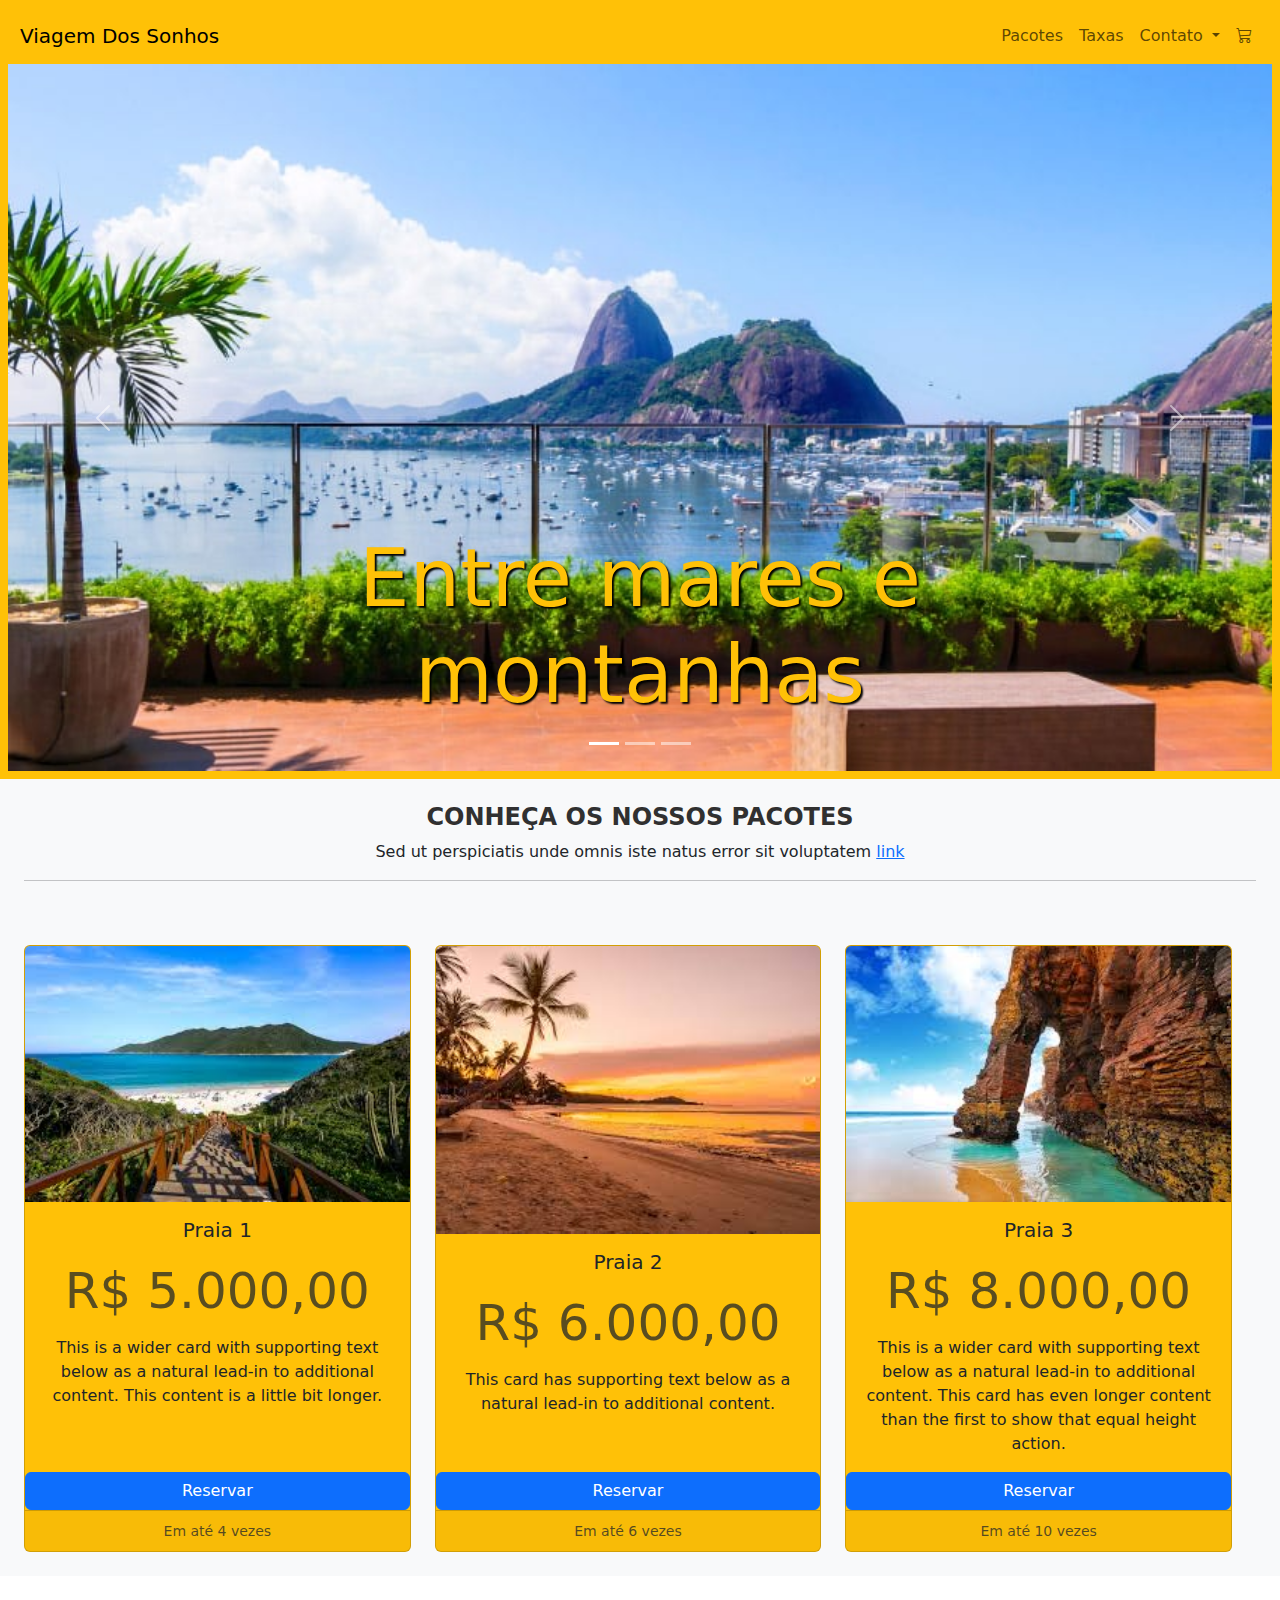
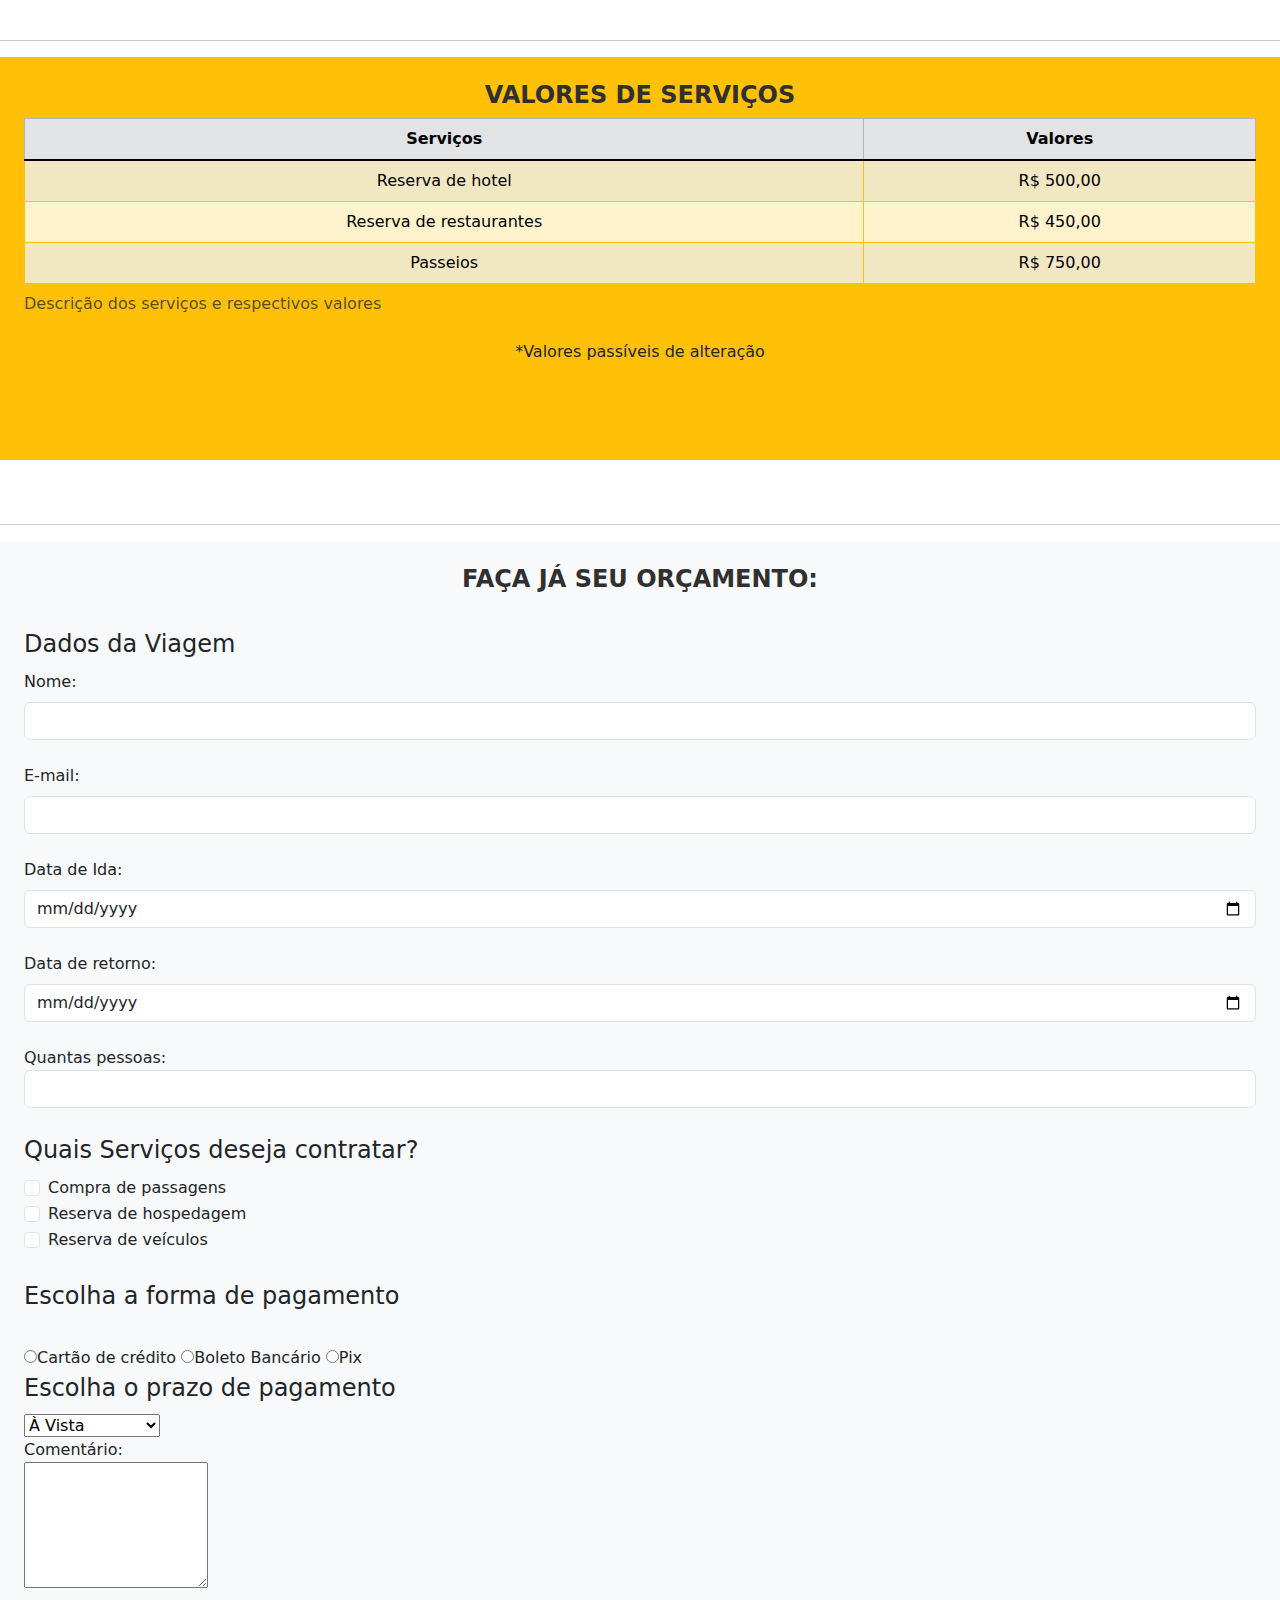
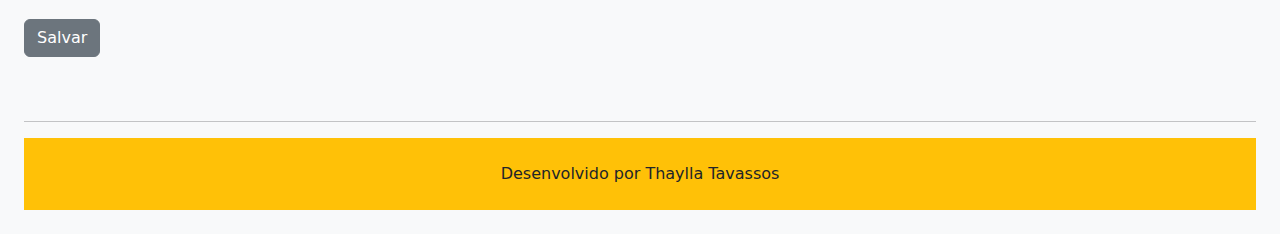
<file: index.html>
<!DOCTYPE html>
<html lang="pt-BR">
<head>
    <link href="https://cdn.jsdelivr.net/npm/bootstrap@5.3.3/dist/css/bootstrap.min.css" rel="stylesheet" integrity="sha384-QWTKZyjpPEjISv5WaRU9OFeRpok6YctnYmDr5pNlyT2bRjXh0JMhjY6hW+ALEwIH" crossorigin="anonymous">
    <link rel="stylesheet" href="style.css"> 
    <link rel="stylesheet" href="https://cdn.jsdelivr.net/npm/bootstrap-icons@1.11.3/font/bootstrap-icons.min.css">
    <meta charset="UTF-8">
    <meta name="viewport" content="width=device-width, initial-scale=1.0">
    <title>Viagem dos sonhos</title>
   
</head>
<body>
    <header class="container-fluid p-2 bg-warning text-center">
        <nav class="navbar navbar-expand-lg bg-warning">
            <div class="container-fluid">
              <a class="navbar-brand" href="#">Viagem Dos Sonhos</a>
              <button class="navbar-toggler" type="button" data-bs-toggle="collapse" data-bs-target="#navbarSupportedContent" aria-controls="navbarSupportedContent" aria-expanded="false" aria-label="Toggle navigation">
                <span class="navbar-toggler-icon"></span>
              </button>
              <div class="collapse navbar-collapse justify-content-end bg-warning" id="navbarSupportedContent">
                <ul class="navbar-nav">
                  <li class="nav-item">
                    <a class="nav-link" aria-current="page" href="#">Pacotes</a>
                  </li>
                  <li class="nav-item">
                    <a class="nav-link" href="#">Taxas</a>
                  </li>
                  <li class="nav-item dropdown">
                    <a class="nav-link dropdown-toggle" href="#" role="button" data-bs-toggle="dropdown" aria-expanded="false">
                      Contato
                    </a>
                    <ul class="dropdown-menu">
                      <li><a class="dropdown-item" href="#">Action</a></li>
                      <li><a class="dropdown-item" href="#">Another action</a></li>
                      <li><hr class="dropdown-divider"></li>
                      <li><a class="dropdown-item" href="#">Something else here</a></li>
                    </ul>
                </li>
                    <li class="nav-item">
                        <a class="nav-link" href="#"><i class="bi bi-cart3"></i></a>                        
                      </li>                           
                </ul>                
              </div>
            </div>
          </nav>
          <div id="carouselExampleCaptions" class="carousel slide">
            <div class="carousel-indicators">
              <button type="button" data-bs-target="#carouselExampleCaptions" data-bs-slide-to="0" class="active" aria-current="true" aria-label="Slide 1"></button>
              <button type="button" data-bs-target="#carouselExampleCaptions" data-bs-slide-to="1" aria-label="Slide 2"></button>
              <button type="button" data-bs-target="#carouselExampleCaptions" data-bs-slide-to="2" aria-label="Slide 3"></button>
            </div>
            <div class="carousel-inner">
              <div class="carousel-item active">
                <img src="img/Carrosseu/img 11.jpg" class="d-block w-100" alt="...">
                <div class="carousel-caption d-none d-md-block">
                  <h5>Entre mares e montanhas</h5>                  
                </div>
              </div>
              <div class="carousel-item">
                <img src="img/Carrosseu/img 10.jpg" class="d-block w-100" alt="...">
                <div class="carousel-caption d-none d-md-block">
                  <h5>De norte a sul</h5>                
                </div>
              </div>
              <div class="carousel-item">
                <img src="img/Carrosseu/img 9.jpg" class="d-block w-100" alt="...">
                <div class="carousel-caption d-none d-md-block">
                  <h5>Venha conhecer o brasil</h5>                
                </div>
              </div>
            </div>
            <button class="carousel-control-prev" type="button" data-bs-target="#carouselExampleCaptions" data-bs-slide="prev">
              <span class="carousel-control-prev-icon" aria-hidden="true"></span>
              <span class="visually-hidden">Previous</span>
            </button>
            <button class="carousel-control-next" type="button" data-bs-target="#carouselExampleCaptions" data-bs-slide="next">
              <span class="carousel-control-next-icon" aria-hidden="true"></span>
              <span class="visually-hidden">Next</span>
            </button>
          </div>
    </header>
    <section class="container-fluid bg-light text-center p-4">
        <h2>Conheça os nossos pacotes</h2>
        <p>Sed ut perspiciatis unde omnis iste natus error sit voluptatem 
           
                     
              <a href="www.site.com.br">link</a>

              <hr>
        <div class="row">
            <div class="row row-cols-1 row-cols-md-3 g-4">
                <div class="col">
                  <div class="card h-100 bg-warning" >
                    <img src="img/praia 1.jpeg" class="card-img-top" alt="...">
                    <div class="card-body">
                      <h5 class="card-title">Praia 1</h5>
                      <h1 class="card-subtitle text-muted">R$ 5.000,00</h1>
                      <p class="card-text">This is a wider card with supporting text below as a natural lead-in to additional content. This content is a little bit longer.</p>
                    </div>
                    <a href="#" class="btn btn-primary" data-bs-toggle="modal" data-bs-target="#exampleModal">Reservar</a>
                    <div class="card-footer">
                      <small class="text-body-secondary">Em até 4 vezes</small>
                    </div>
                  </div>
                </div>
                <div class="col">
                  <div class="card h-100 bg-warning">
                    <img src="img/praia 2.jpeg" class="card-img-top" alt="...">
                    <div class="card-body">
                      <h5 class="card-title">Praia 2</h5>
                      <h1 class="card-subtitle text-muted">R$ 6.000,00</h1>
                      <p class="card-text">This card has supporting text below as a natural lead-in to additional content.</p>
                    </div>
                    <a href="#" class="btn btn-primary" data-bs-toggle="modal" data-bs-target="#exampleModal">Reservar</a>
                    <div class="card-footer">
                      <small class="text-body-secondary">Em até 6 vezes</small>
                    </div>
                  </div>
                </div>
                <div class="col">
                  <div class="card h-100 bg-warning">
                    <img src="img/praia 3.jpeg" class="card-img-top" alt="...">
                    <div class="card-body">
                      <h5 class="card-title">Praia 3</h5>
                      <h1 class="card-subtitle text-muted">R$ 8.000,00</h1>
                      <p class="card-text">This is a wider card with supporting text below as a natural lead-in to additional content. This card has even longer content than the first to show that equal height action.</p>
                    </div>
                    <a href="#" class="btn btn-primary" data-bs-toggle="modal" data-bs-target="#exampleModal">Reservar</a>
                    <div class="card-footer">
                      <small class="text-body-secondary">Em até 10 vezes</small>
                    </div>
                  </div>
                </div>
              </div>
        </figure>
         
       
    </section>
  
    <br><br>
    <hr>

    <section class="container-fluid bg-warning text-center p-4">
        <h2>Valores de serviços</h2>
        
        <table class="table table-warning table-striped table-hover table-bordered border-warning">
        <caption>Descrição dos serviços e respectivos valores</caption>
        <thead class="table-secondary">
            <tr>
                <th>
                    Serviços
                </th>
                <th>
                    Valores
                </th>
            </tr>
        </thead>
        <tbody class="table-group-divider">
            <tr>
                <td>
                    Reserva de hotel
                </td>
                <td>R$ 500,00</td>
            </tr>
            <tr>
                <td>Reserva de restaurantes</td>
                <td>R$ 450,00</td>
            </tr>
            <tr>
                <td>Passeios</td>
                <td>R$ 750,00</td>
              </tr>
        </tbody>
        
        </table>
        <tfoot>*Valores passíveis de alteração</tfoot>
        <br><br>
<br><br>
    </section>
<br><br>
<hr>

    <section class="container-fluid bg-light p-4">
        <h2 class="text-center">Faça já seu Orçamento:</h2><br>
        <form method="GET" action="">
            <fieldset>
                <legend>Dados da Viagem</legend><br>
                <div class="nb-3">
                <label class="form-label" for="nome">
                    Nome:
                </label>                
                </div>
                <input type="text" class="form-control" required name="nome" id="nome"><br>
                
                <div class="nb-3">
                <label class="form-label" for="e-mail">
                    E-mail:
                </label> 
                </div> 
                <input type="email" class="form-control" required name="email" id="e-mail"><br>

                <div class="nb-3">
                <label class="form-label" for="dataIda">
                    Data de Ida:
                </label><br>                
                </div>
                <input type="date" class="form-control" name="dataIda" id="dataIda"><br>

                <div class="nb-3">
                <label class="form-label" for="dataRetorno">
                    Data de retorno:
                </label><br>                
                </div>
                <input type="date" class="form-control" name="dataRetorno" id="dataRetorno"><br>

                <div class="nb-3">
                <labelclass="form-label" for="quantasPessoas">
                    Quantas pessoas:
                </label><br>                
                </div>
                <input type="number" class="form-control" name="quantasPessoas" id="quantasPessoas"><br>            
            </fieldset>

            <fieldset>
                <legend>Quais Serviços deseja contratar?</legend>
                <div class="form-check">
                    <input type="checkbox" class="form-check-input" class="passagens" value="passagens" id="comprarPassagens">
                <label class="form-check-label" for="comprarPassagens">
                    Compra de passagens
                </label>
                </div>

                <div class="form-check">
                    <input type="checkbox" class="form-check-input" name="hospedagem" value="hospedagem" id="reservarHospedagem">
                <label class="form-check-label" for="reservarHospedagem">
                    Reserva de hospedagem
                </label>
                </div>

                <div class="form-check">
                    <input type="checkbox" class="form-check-input" name="veículos" value="veículos" id="reservarVeículos">
                <label class="form-check-label" for="reservarVeículos">
                    Reserva de veículos
                </label>
                </div>
            </fieldset>
            <br>

            <fieldset>
                <legend>Escolha a forma de pagamento</legend>
                <label>
                    <br><input type="radio" name="formaPagamento" value="Cartão de crédito">Cartão de crédito
                </label>
                <label>
                    <br><input type="radio" name="formaPagamento" value="Boleto">Boleto Bancário
                </label>
                <label>
                    <br><input type="radio" name="formaPagamento" value="Pix">Pix
                </label>

            </fieldset>

            <fieldset>
                <legend>Escolha o prazo de pagamento</legend>
                <select name="prazoPagamento">
                    <option value="avista" selected>À Vista</option>
                    <option value="5x">5x sem juros</option>
                    <option value="10x">10x com juros</option>
                </select>
            </fieldset>

            <label>Comentário:</label><br>
            <textarea rows="5" name="Comentário"></textarea><br><br>

            <button class="btn btn-secondary">Salvar</button>

        </form>
    </sect>
    <br><br>
    <hr>
   

<footer class="container-fluid bg-warning text-center p-4">
    Desenvolvido por Thaylla Tavassos
</footer> 
<script src="https://cdn.jsdelivr.net/npm/bootstrap@5.3.3/dist/js/bootstrap.bundle.min.js" integrity="sha384-YvpcrYf0tY3lHB60NNkmXc5s9fDVZLESaAA55NDzOxhy9GkcIdslK1eN7N6jIeHz" crossorigin="anonymous"></script>  
</body>

  <div class="modal fade" id="exampleModal" tabindex="-1" aria-labelledby="exampleModalLabel" aria-hidden="true">
    <div class="modal-dialog">
      <div class="modal-content">
        <div class="modal-header">
          <h5 class="modal-title fs-5" id="exampleModalLabel">Suas Compras</h5>
          <button type="button" class="btn-close" data-bs-dismiss="modal" aria-label="Close"></button>
        </div>
        <div class="modal-body">
          Produto Adicionado ao carrinho
        </div>
        <div class="modal-footer">
          <button type="button" class="btn btn-primary" data-bs-dismiss="modal">Continuar comprando</button>
          <a href="chechout.html" type="button" class="btn btn-success">Finalizar a compra</a>
        </div>
      </div>
    </div>
  </div>

</html>
</file>
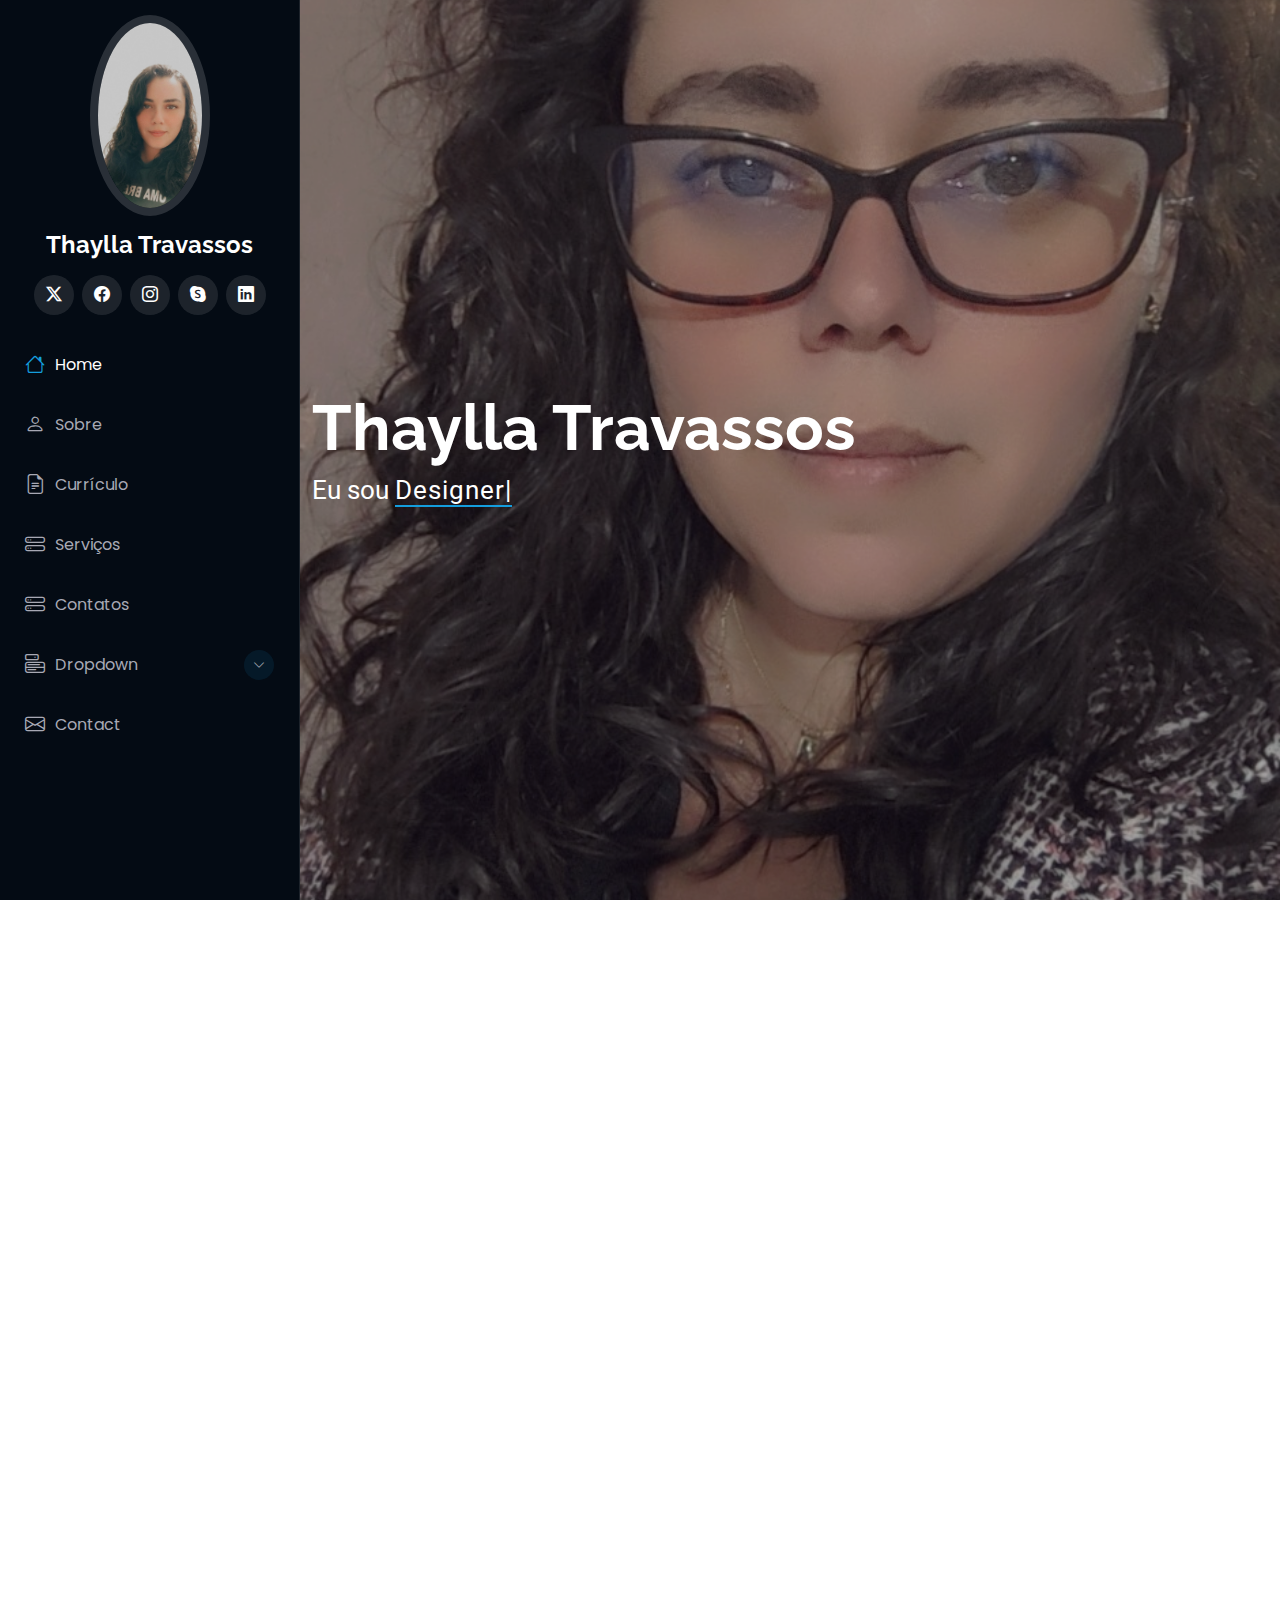
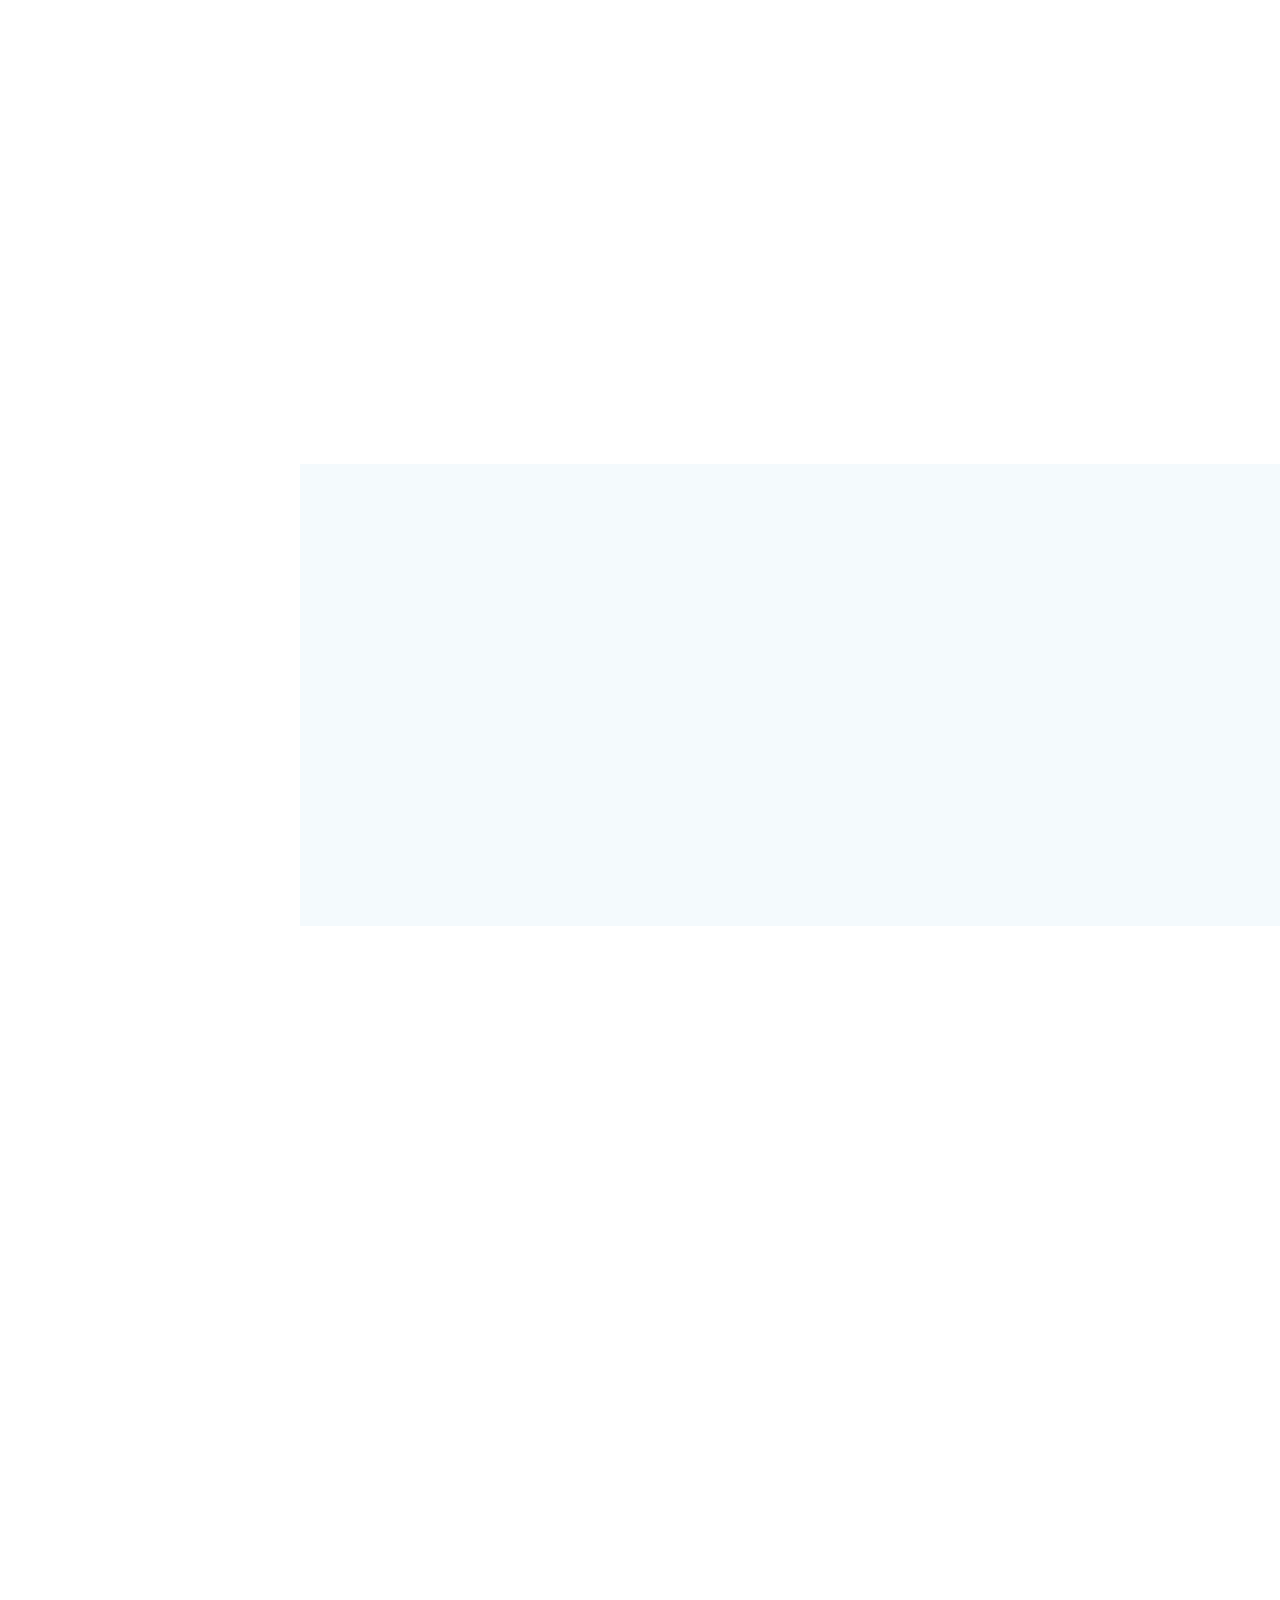
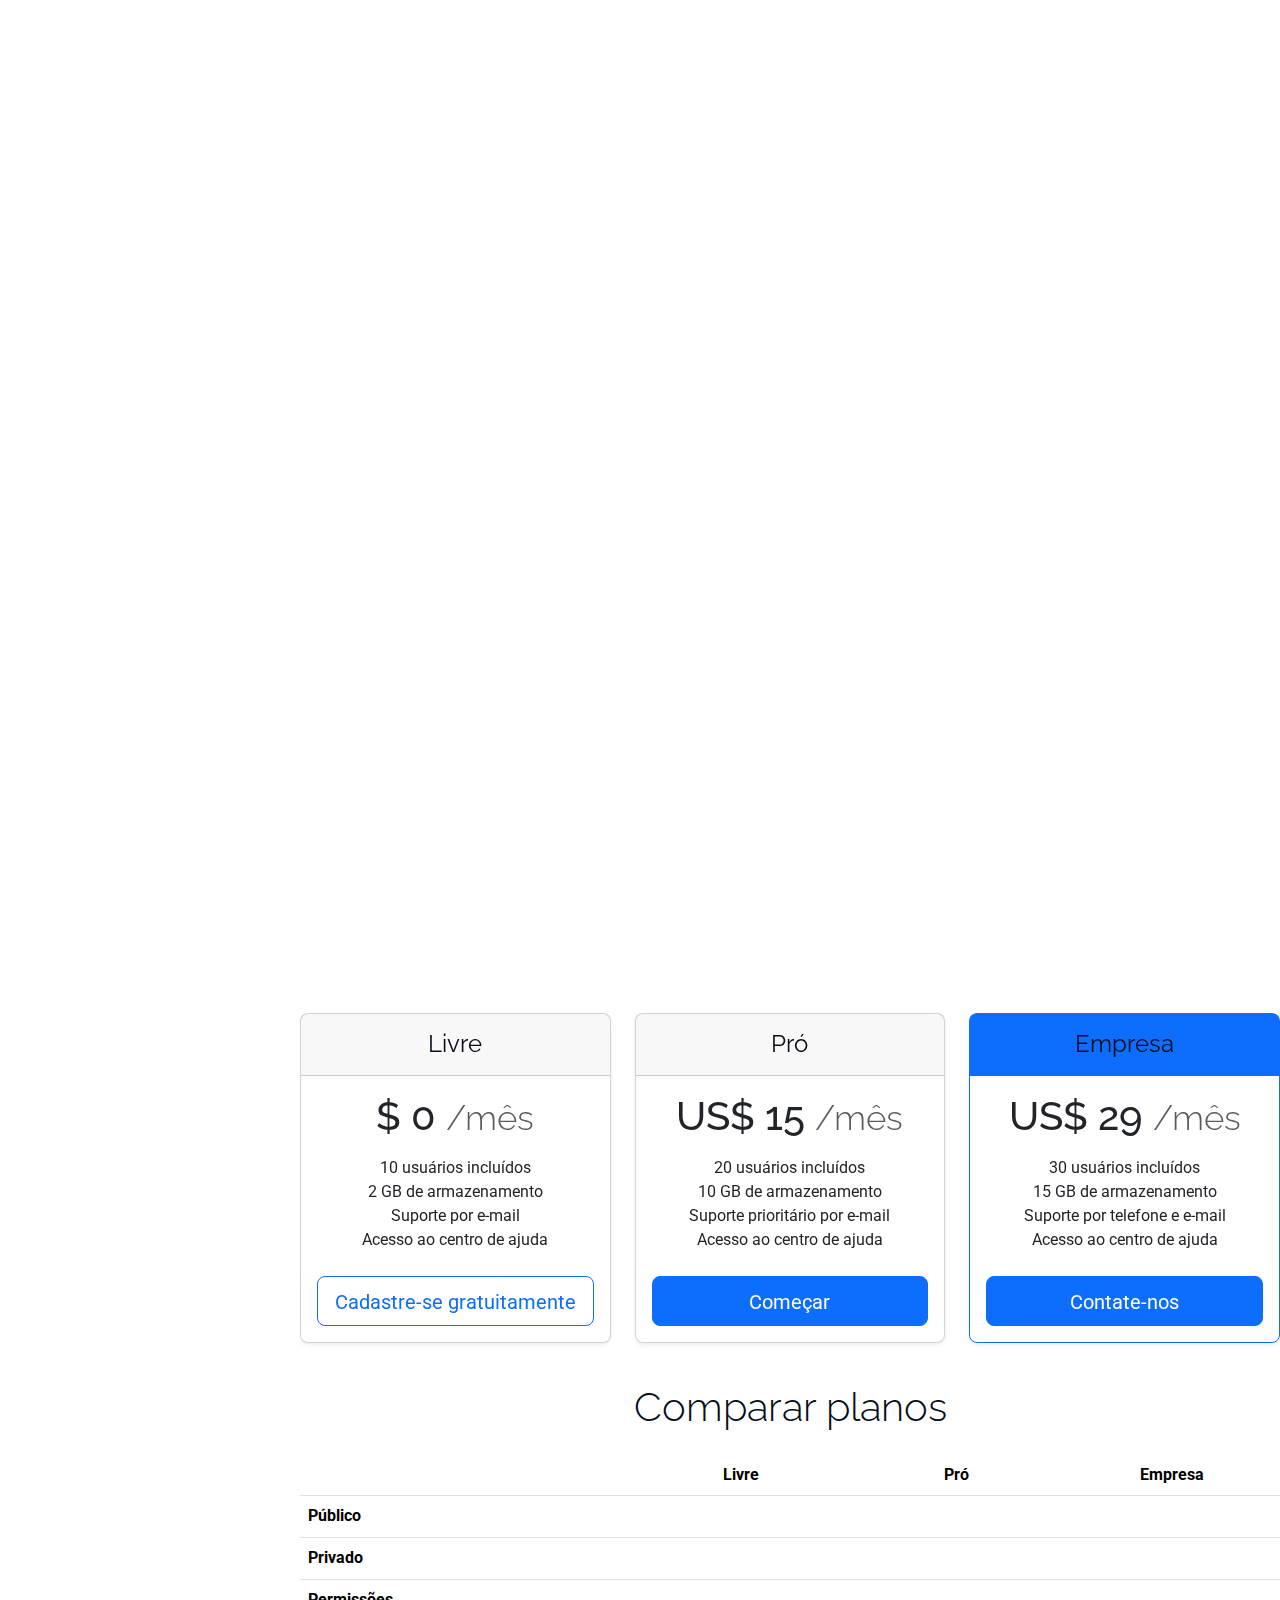
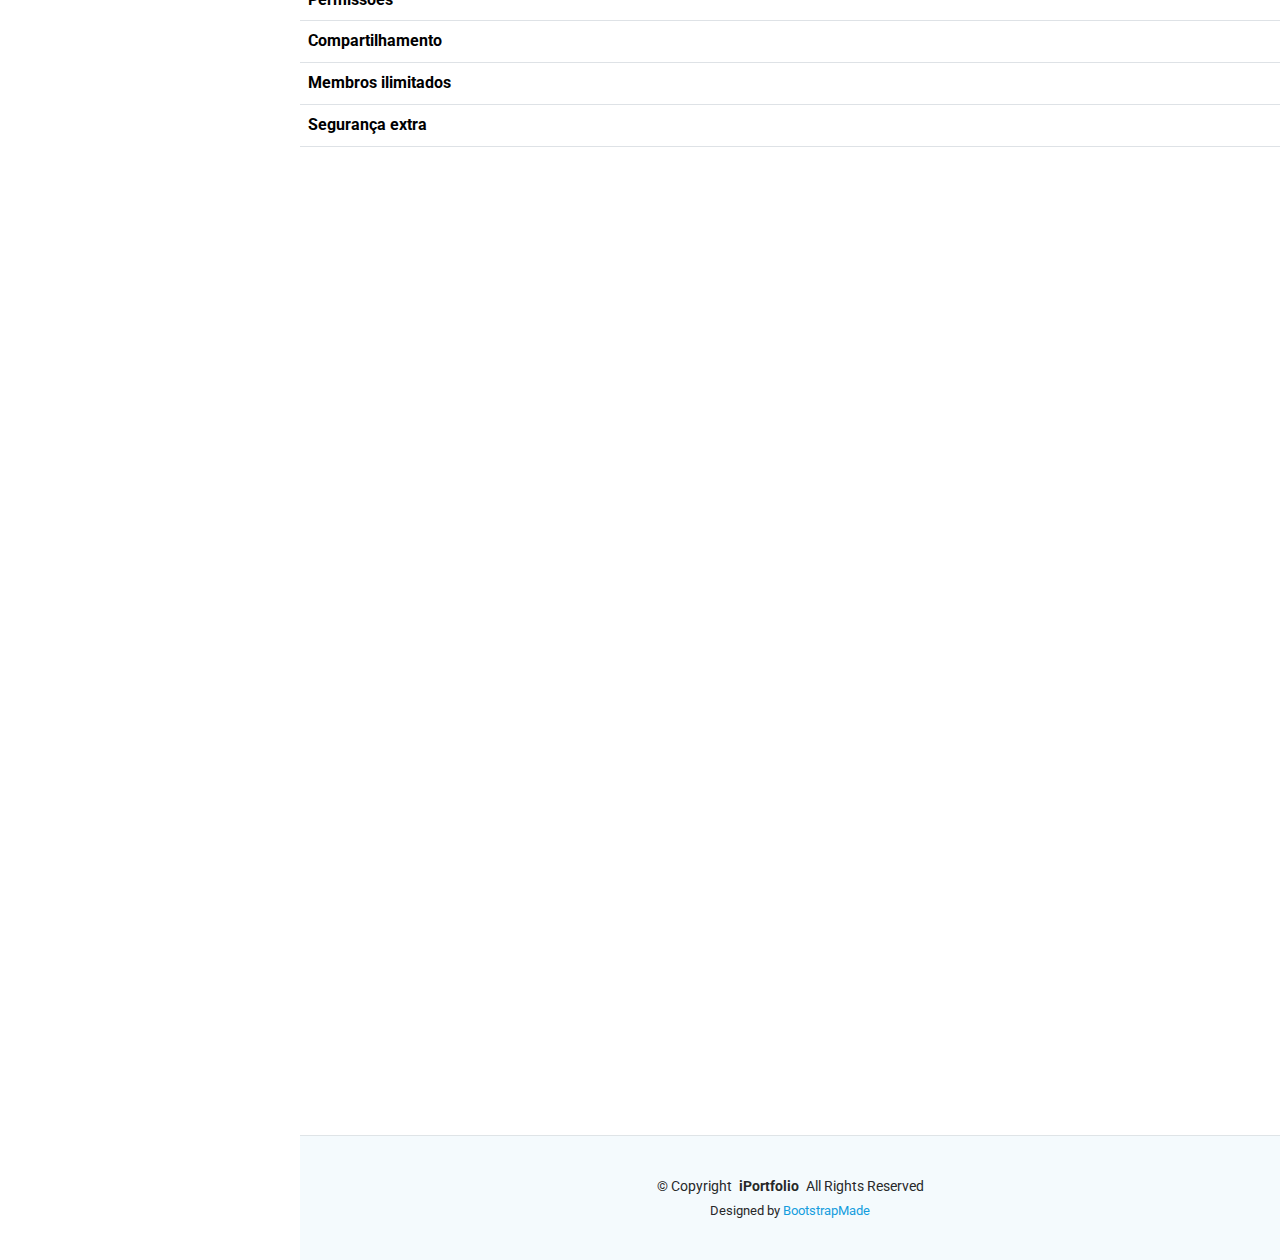
<file: iPortfolio/index.html>
<!DOCTYPE html>
<html lang="en">

<head>
  <meta charset="utf-8">
  <meta content="width=device-width, initial-scale=1.0" name="viewport">
  <title>Thaylla Travassos</title>
  <meta content="" name="description">
  <meta content="" name="keywords">

  <!-- Favicons -->
  <link href="assets/img/favicon.png" rel="icon">
  <link href="assets/img/apple-touch-icon.png" rel="apple-touch-icon">

  <!-- Fonts -->
  <link href="https://fonts.googleapis.com" rel="preconnect">
  <link href="https://fonts.gstatic.com" rel="preconnect" crossorigin>
  <link href="https://fonts.googleapis.com/css2?family=Roboto:ital,wght@0,100;0,300;0,400;0,500;0,700;0,900;1,100;1,300;1,400;1,500;1,700;1,900&family=Poppins:ital,wght@0,100;0,200;0,300;0,400;0,500;0,600;0,700;0,800;0,900;1,100;1,200;1,300;1,400;1,500;1,600;1,700;1,800;1,900&family=Raleway:ital,wght@0,100;0,200;0,300;0,400;0,500;0,600;0,700;0,800;0,900;1,100;1,200;1,300;1,400;1,500;1,600;1,700;1,800;1,900&display=swap" rel="stylesheet">

  <!-- Vendor CSS Files -->
  <link href="assets/vendor/bootstrap/css/bootstrap.min.css" rel="stylesheet">
  <link href="assets/vendor/bootstrap-icons/bootstrap-icons.css" rel="stylesheet">
  <link href="assets/vendor/aos/aos.css" rel="stylesheet">
  <link href="assets/vendor/glightbox/css/glightbox.min.css" rel="stylesheet">
  <link href="assets/vendor/swiper/swiper-bundle.min.css" rel="stylesheet">

  <!-- Main CSS File -->
  <link href="assets/css/main.css" rel="stylesheet">

  <!-- =======================================================
  * Template Name: iPortfolio
  * Template URL: https://bootstrapmade.com/iportfolio-bootstrap-portfolio-websites-template/
  * Updated: Jun 29 2024 with Bootstrap v5.3.3
  * Author: BootstrapMade.com
  * License: https://bootstrapmade.com/license/
  ======================================================== -->
</head>

<body class="index-page">

  <header id="header" class="header dark-background d-flex flex-column">
    <i class="header-toggle d-xl-none bi bi-list"></i>

    <div class="profile-img">
      <img src="assets/img/my-profile-img.jpg" alt="" class="img-fluid rounded-circle">
    </div>

    <a href="index.html" class="logo d-flex align-items-center justify-content-center">
      <!-- Uncomment the line below if you also wish to use an image logo -->
      <!-- <img src="assets/img/logo.png" alt=""> -->
      <h1 class="sitename">Thaylla Travassos</h1>
    </a>

    <div class="social-links text-center">
      <a href="#" class="twitter"><i class="bi bi-twitter-x"></i></a>
      <a href="#" class="facebook"><i class="bi bi-facebook"></i></a>
      <a href="#" class="instagram"><i class="bi bi-instagram"></i></a>
      <a href="#" class="google-plus"><i class="bi bi-skype"></i></a>
      <a href="#" class="linkedin"><i class="bi bi-linkedin"></i></a>
    </div>

    <nav id="navmenu" class="navmenu">
      <ul>
        <li><a href="#hero" class="active"><i class="bi bi-house navicon"></i>Home</a></li>
        <li><a href="#about"><i class="bi bi-person navicon"></i> Sobre</a></li>
        <li><a href="#resume"><i class="bi bi-file-earmark-text navicon"></i> Currículo</a></li>       
        <li><a href="#services"><i class="bi bi-hdd-stack navicon"></i> Serviços</a></li>
        <li><a href="#contatos"><i class="bi bi-hdd-stack navicon"></i> Contatos</a></li>
        <li class="dropdown"><a href="#"><i class="bi bi-menu-button navicon"></i> <span>Dropdown</span> <i class="bi bi-chevron-down toggle-dropdown"></i></a>
          <ul>
            <li><a href="#">Dropdown 1</a></li>
            <li class="dropdown"><a href="#"><span>Deep Dropdown</span> <i class="bi bi-chevron-down toggle-dropdown"></i></a>
              <ul>
                <li><a href="#">Deep Dropdown 1</a></li>
                <li><a href="#">Deep Dropdown 2</a></li>
                <li><a href="#">Deep Dropdown 3</a></li>
                <li><a href="#">Deep Dropdown 4</a></li>
                <li><a href="#">Deep Dropdown 5</a></li>
              </ul>
            </li>
            <li><a href="#">Dropdown 2</a></li>
            <li><a href="#">Dropdown 3</a></li>
            <li><a href="#">Dropdown 4</a></li>
          </ul>
        </li>
        <li><a href="#contact"><i class="bi bi-envelope navicon"></i> Contact</a></li>
      </ul>
    </nav>

  </header>

  <main class="main">

    <!-- Hero Section -->
    <section id="hero" class="hero section dark-background">

      <img src="assets/img/hero-bg.jpg" alt="" data-aos="fade-in" class="">

      <div class="container" data-aos="fade-up" data-aos-delay="100">
        <h2>Thaylla Travassos</h2>
        <p>Eu sou <span class="typed" data-typed-items="Designer, Desenvolvedora, Freelancer, Gestora de Projetos">Designer</span><span class="typed-cursor typed-cursor--blink" aria-hidden="true"></span><span class="typed-cursor typed-cursor--blink" aria-hidden="true"></span></p>
      </div>

    </section><!-- /Hero Section -->

    <!-- About Section -->
    <section id="about" class="about section">

      <!-- Section Title -->
      <div class="container section-title" data-aos="fade-up">
        <h2>About</h2>
        <p>Magnam dolores commodi suscipit. Necessitatibus eius consequatur ex aliquid fuga eum quidem. Sit sint consectetur velit. Quisquam quos quisquam cupiditate. Et nemo qui impedit suscipit alias ea. Quia fugiat sit in iste officiis commodi quidem hic quas.</p>
      </div><!-- End Section Title -->

      <div class="container" data-aos="fade-up" data-aos-delay="100">

        <div class="row gy-4 justify-content-center">
          <div class="col-lg-4">
            <img src="assets/img/my-profile-img.jpg" class="img-fluid" alt="">
          </div>
          <div class="col-lg-8 content">
            <h2>UI/UX Designer &amp; Web Developer.</h2>
            <p class="fst-italic py-3">
              Lorem ipsum dolor sit amet, consectetur adipiscing elit, sed do eiusmod tempor incididunt ut labore et dolore
              magna aliqua.
            </p>
            <div class="row">
              <div class="col-lg-6">
                <ul>
                  <li><i class="bi bi-chevron-right"></i> <strong>Birthday:</strong> <span>1 May 1995</span></li>
                  <li><i class="bi bi-chevron-right"></i> <strong>Website:</strong> <span>www.example.com</span></li>
                  <li><i class="bi bi-chevron-right"></i> <strong>Phone:</strong> <span>+123 456 7890</span></li>
                  <li><i class="bi bi-chevron-right"></i> <strong>City:</strong> <span>New York, USA</span></li>
                </ul>
              </div>
              <div class="col-lg-6">
                <ul>
                  <li><i class="bi bi-chevron-right"></i> <strong>Age:</strong> <span>30</span></li>
                  <li><i class="bi bi-chevron-right"></i> <strong>Degree:</strong> <span>Master</span></li>
                  <li><i class="bi bi-chevron-right"></i> <strong>Email:</strong> <span>email@example.com</span></li>
                  <li><i class="bi bi-chevron-right"></i> <strong>Freelance:</strong> <span>Available</span></li>
                </ul>
              </div>
            </div>
            <p class="py-3">
              Officiis eligendi itaque labore et dolorum mollitia officiis optio vero. Quisquam sunt adipisci omnis et ut. Nulla accusantium dolor incidunt officia tempore. Et eius omnis.
              Cupiditate ut dicta maxime officiis quidem quia. Sed et consectetur qui quia repellendus itaque neque.
            </p>
          </div>
        </div>

      </div>

    </section><!-- /About Section -->

    <!-- Stats Section -->
    <section id="stats" class="stats section">

      <div class="container" data-aos="fade-up" data-aos-delay="100">

        <div class="row gy-4">

          <div class="col-lg-3 col-md-6">
            <div class="stats-item">
              <i class="bi bi-emoji-smile"></i>
              <span data-purecounter-start="0" data-purecounter-end="232" data-purecounter-duration="1" class="purecounter"></span>
              <p><strong>Happy Clients</strong> <span>consequuntur quae</span></p>
            </div>
          </div><!-- End Stats Item -->

          <div class="col-lg-3 col-md-6">
            <div class="stats-item">
              <i class="bi bi-journal-richtext"></i>
              <span data-purecounter-start="0" data-purecounter-end="521" data-purecounter-duration="1" class="purecounter"></span>
              <p><strong>Projects</strong> <span>adipisci atque cum quia aut</span></p>
            </div>
          </div><!-- End Stats Item -->

          <div class="col-lg-3 col-md-6">
            <div class="stats-item">
              <i class="bi bi-headset"></i>
              <span data-purecounter-start="0" data-purecounter-end="1453" data-purecounter-duration="1" class="purecounter"></span>
              <p><strong>Hours Of Support</strong> <span>aut commodi quaerat</span></p>
            </div>
          </div><!-- End Stats Item -->

          <div class="col-lg-3 col-md-6">
            <div class="stats-item">
              <i class="bi bi-people"></i>
              <span data-purecounter-start="0" data-purecounter-end="32" data-purecounter-duration="1" class="purecounter"></span>
              <p><strong>Hard Workers</strong> <span>rerum asperiores dolor</span></p>
            </div>
          </div><!-- End Stats Item -->

        </div>

      </div>

    </section><!-- /Stats Section -->

    <!-- Skills Section -->
    <section id="skills" class="skills section light-background">

      <!-- Section Title -->
      <div class="container section-title" data-aos="fade-up">
        <h2>Skills</h2>
        <p>Necessitatibus eius consequatur ex aliquid fuga eum quidem sint consectetur velit</p>
      </div><!-- End Section Title -->

      <div class="container" data-aos="fade-up" data-aos-delay="100">

        <div class="row skills-content skills-animation">

          <div class="col-lg-6">

            <div class="progress">
              <span class="skill"><span>HTML</span> <i class="val">100%</i></span>
              <div class="progress-bar-wrap">
                <div class="progress-bar" role="progressbar" aria-valuenow="100" aria-valuemin="0" aria-valuemax="100"></div>
              </div>
            </div><!-- End Skills Item -->

            <div class="progress">
              <span class="skill"><span>CSS</span> <i class="val">90%</i></span>
              <div class="progress-bar-wrap">
                <div class="progress-bar" role="progressbar" aria-valuenow="90" aria-valuemin="0" aria-valuemax="100"></div>
              </div>
            </div><!-- End Skills Item -->

            <div class="progress">
              <span class="skill"><span>JavaScript</span> <i class="val">75%</i></span>
              <div class="progress-bar-wrap">
                <div class="progress-bar" role="progressbar" aria-valuenow="75" aria-valuemin="0" aria-valuemax="100"></div>
              </div>
            </div><!-- End Skills Item -->

          </div>

          <div class="col-lg-6">

            <div class="progress">
              <span class="skill"><span>PHP</span> <i class="val">80%</i></span>
              <div class="progress-bar-wrap">
                <div class="progress-bar" role="progressbar" aria-valuenow="80" aria-valuemin="0" aria-valuemax="100"></div>
              </div>
            </div><!-- End Skills Item -->

            <div class="progress">
              <span class="skill"><span>WordPress/CMS</span> <i class="val">90%</i></span>
              <div class="progress-bar-wrap">
                <div class="progress-bar" role="progressbar" aria-valuenow="90" aria-valuemin="0" aria-valuemax="100"></div>
              </div>
            </div><!-- End Skills Item -->

            <div class="progress">
              <span class="skill"><span>Photoshop</span> <i class="val">55%</i></span>
              <div class="progress-bar-wrap">
                <div class="progress-bar" role="progressbar" aria-valuenow="55" aria-valuemin="0" aria-valuemax="100"></div>
              </div>
            </div><!-- End Skills Item -->

          </div>

        </div>

      </div>

    </section><!-- /Skills Section -->

    <!-- Resume Section -->
    <section id="resume" class="resume section">

      <!-- Section Title -->
      <div class="container section-title" data-aos="fade-up">
        <h2>Resume</h2>
        <p>Magnam dolores commodi suscipit. Necessitatibus eius consequatur ex aliquid fuga eum quidem. Sit sint consectetur velit. Quisquam quos quisquam cupiditate. Et nemo qui impedit suscipit alias ea. Quia fugiat sit in iste officiis commodi quidem hic quas.</p>
      </div><!-- End Section Title -->

      <div class="container">

        <div class="row">

          <div class="col-lg-6" data-aos="fade-up" data-aos-delay="100">
            <h3 class="resume-title">Sumary</h3>

            <div class="resume-item pb-0">
              <h4>Brandon Johnson</h4>
              <p><em>Innovative and deadline-driven Graphic Designer with 3+ years of experience designing and developing user-centered digital/print marketing material from initial concept to final, polished deliverable.</em></p>
              <ul>
                <li>Portland par 127,Orlando, FL</li>
                <li>(123) 456-7891</li>
                <li>alice.barkley@example.com</li>
              </ul>
            </div><!-- Edn Resume Item -->

            <h3 class="resume-title">Education</h3>
            <div class="resume-item">
              <h4>Master of Fine Arts &amp; Graphic Design</h4>
              <h5>2015 - 2016</h5>
              <p><em>Rochester Institute of Technology, Rochester, NY</em></p>
              <p>Qui deserunt veniam. Et sed aliquam labore tempore sed quisquam iusto autem sit. Ea vero voluptatum qui ut dignissimos deleniti nerada porti sand markend</p>
            </div><!-- Edn Resume Item -->

            <div class="resume-item">
              <h4>Bachelor of Fine Arts &amp; Graphic Design</h4>
              <h5>2010 - 2014</h5>
              <p><em>Rochester Institute of Technology, Rochester, NY</em></p>
              <p>Quia nobis sequi est occaecati aut. Repudiandae et iusto quae reiciendis et quis Eius vel ratione eius unde vitae rerum voluptates asperiores voluptatem Earum molestiae consequatur neque etlon sader mart dila</p>
            </div><!-- Edn Resume Item -->

          </div>

          <div class="col-lg-6" data-aos="fade-up" data-aos-delay="200">
            <h3 class="resume-title">Professional Experience</h3>
            <div class="resume-item">
              <h4>Senior graphic design specialist</h4>
              <h5>2019 - Present</h5>
              <p><em>Experion, New York, NY </em></p>
              <ul>
                <li>Lead in the design, development, and implementation of the graphic, layout, and production communication materials</li>
                <li>Delegate tasks to the 7 members of the design team and provide counsel on all aspects of the project. </li>
                <li>Supervise the assessment of all graphic materials in order to ensure quality and accuracy of the design</li>
                <li>Oversee the efficient use of production project budgets ranging from $2,000 - $25,000</li>
              </ul>
            </div><!-- Edn Resume Item -->

            <div class="resume-item">
              <h4>Graphic design specialist</h4>
              <h5>2017 - 2018</h5>
              <p><em>Stepping Stone Advertising, New York, NY</em></p>
              <ul>
                <li>Developed numerous marketing programs (logos, brochures,infographics, presentations, and advertisements).</li>
                <li>Managed up to 5 projects or tasks at a given time while under pressure</li>
                <li>Recommended and consulted with clients on the most appropriate graphic design</li>
                <li>Created 4+ design presentations and proposals a month for clients and account managers</li>
              </ul>
            </div><!-- Edn Resume Item -->

          </div>

        </div>

      </div>

    </section><!-- /Resume Section -->

   
    <!-- Services Section -->
    <section id="services" class="services section">

      <!-- Section Title -->
      <div class="container section-title" data-aos="fade-up">
        <h2>Services</h2>
        <p>Magnam dolores commodi suscipit. Necessitatibus eius consequatur ex aliquid fuga eum quidem. Sit sint consectetur velit. Quisquam quos quisquam cupiditate. Et nemo qui impedit suscipit alias ea. Quia fugiat sit in iste officiis commodi quidem hic quas.</p>
      </div><!-- End Section Title -->

      <div class="container">

        <div class="row gy-4">

          <div class="col-lg-4 col-md-6 service-item d-flex" data-aos="fade-up" data-aos-delay="100">
            <div class="icon flex-shrink-0"><i class="bi bi-briefcase"></i></div>
            <div>
              <h4 class="title"><a href="service-details.html" class="stretched-link">Lorem Ipsum</a></h4>
              <p class="description">Voluptatum deleniti atque corrupti quos dolores et quas molestias excepturi sint occaecati cupiditate non provident</p>
            </div>
          </div>
          <!-- End Service Item -->

          <div class="col-lg-4 col-md-6 service-item d-flex" data-aos="fade-up" data-aos-delay="200">
            <div class="icon flex-shrink-0"><i class="bi bi-card-checklist"></i></div>
            <div>
              <h4 class="title"><a href="service-details.html" class="stretched-link">Dolor Sitema</a></h4>
              <p class="description">Minim veniam, quis nostrud exercitation ullamco laboris nisi ut aliquip ex ea commodo consequat tarad limino ata</p>
            </div>
          </div><!-- End Service Item -->

          <div class="col-lg-4 col-md-6 service-item d-flex" data-aos="fade-up" data-aos-delay="300">
            <div class="icon flex-shrink-0"><i class="bi bi-bar-chart"></i></div>
            <div>
              <h4 class="title"><a href="service-details.html" class="stretched-link">Sed ut perspiciatis</a></h4>
              <p class="description">Duis aute irure dolor in reprehenderit in voluptate velit esse cillum dolore eu fugiat nulla pariatur</p>
            </div>
          </div><!-- End Service Item -->

          <div class="col-lg-4 col-md-6 service-item d-flex" data-aos="fade-up" data-aos-delay="400">
            <div class="icon flex-shrink-0"><i class="bi bi-binoculars"></i></div>
            <div>
              <h4 class="title"><a href="service-details.html" class="stretched-link">Magni Dolores</a></h4>
              <p class="description">Excepteur sint occaecat cupidatat non proident, sunt in culpa qui officia deserunt mollit anim id est laborum</p>
            </div>
          </div><!-- End Service Item -->

          <div class="col-lg-4 col-md-6 service-item d-flex" data-aos="fade-up" data-aos-delay="500">
            <div class="icon flex-shrink-0"><i class="bi bi-brightness-high"></i></div>
            <div>
              <h4 class="title"><a href="service-details.html" class="stretched-link">Nemo Enim</a></h4>
              <p class="description">At vero eos et accusamus et iusto odio dignissimos ducimus qui blanditiis praesentium voluptatum deleniti atque</p>
            </div>
          </div><!-- End Service Item -->

          <div class="col-lg-4 col-md-6 service-item d-flex" data-aos="fade-up" data-aos-delay="600">
            <div class="icon flex-shrink-0"><i class="bi bi-calendar4-week"></i></div>
            <div>
              <h4 class="title"><a href="service-details.html" class="stretched-link">Eiusmod Tempor</a></h4>
              <p class="description">Et harum quidem rerum facilis est et expedita distinctio. Nam libero tempore, cum soluta nobis est eligendi</p>
            </div>
          </div><!-- End Service Item -->

        </div>

      </div>
      
        <div class="row row-cols-1 row-cols-md-3 mb-3 text-center">
          <div class="col">
            <div class="card mb-4 rounded-3 shadow-sm">
              <div class="card-header py-3">
                <h4 class="my-0 fw-normal"><font style="vertical-align: inherit;"><font style="vertical-align: inherit;">Livre</font></font></h4>
              </div>
              <div class="card-body">
                <h1 class="card-title pricing-card-title"><font style="vertical-align: inherit;"><font style="vertical-align: inherit;">$ 0 </font></font><small class="text-body-secondary fw-light"><font style="vertical-align: inherit;"><font style="vertical-align: inherit;">/mês</font></font></small></h1>
                <ul class="list-unstyled mt-3 mb-4">
                  <li><font style="vertical-align: inherit;"><font style="vertical-align: inherit;">10 usuários incluídos</font></font></li>
                  <li><font style="vertical-align: inherit;"><font style="vertical-align: inherit;">2 GB de armazenamento</font></font></li>
                  <li><font style="vertical-align: inherit;"><font style="vertical-align: inherit;">Suporte por e-mail</font></font></li>
                  <li><font style="vertical-align: inherit;"><font style="vertical-align: inherit;">Acesso ao centro de ajuda</font></font></li>
                </ul>
                <button type="button" class="w-100 btn btn-lg btn-outline-primary"><font style="vertical-align: inherit;"><font style="vertical-align: inherit;">Cadastre-se gratuitamente</font></font></button>
              </div>
            </div>
          </div>
          <div class="col">
            <div class="card mb-4 rounded-3 shadow-sm">
              <div class="card-header py-3">
                <h4 class="my-0 fw-normal"><font style="vertical-align: inherit;"><font style="vertical-align: inherit;">Pró</font></font></h4>
              </div>
              <div class="card-body">
                <h1 class="card-title pricing-card-title"><font style="vertical-align: inherit;"><font style="vertical-align: inherit;">US$ 15 </font></font><small class="text-body-secondary fw-light"><font style="vertical-align: inherit;"><font style="vertical-align: inherit;">/mês</font></font></small></h1>
                <ul class="list-unstyled mt-3 mb-4">
                  <li><font style="vertical-align: inherit;"><font style="vertical-align: inherit;">20 usuários incluídos</font></font></li>
                  <li><font style="vertical-align: inherit;"><font style="vertical-align: inherit;">10 GB de armazenamento</font></font></li>
                  <li><font style="vertical-align: inherit;"><font style="vertical-align: inherit;">Suporte prioritário por e-mail</font></font></li>
                  <li><font style="vertical-align: inherit;"><font style="vertical-align: inherit;">Acesso ao centro de ajuda</font></font></li>
                </ul>
                <button type="button" class="w-100 btn btn-lg btn-primary"><font style="vertical-align: inherit;"><font style="vertical-align: inherit;">Começar</font></font></button>
              </div>
            </div>
          </div>
          <div class="col">
            <div class="card mb-4 rounded-3 shadow-sm border-primary">
              <div class="card-header py-3 text-bg-primary border-primary">
                <h4 class="my-0 fw-normal"><font style="vertical-align: inherit;"><font style="vertical-align: inherit;">Empresa</font></font></h4>
              </div>
              <div class="card-body">
                <h1 class="card-title pricing-card-title"><font style="vertical-align: inherit;"><font style="vertical-align: inherit;">US$ 29 </font></font><small class="text-body-secondary fw-light"><font style="vertical-align: inherit;"><font style="vertical-align: inherit;">/mês</font></font></small></h1>
                <ul class="list-unstyled mt-3 mb-4">
                  <li><font style="vertical-align: inherit;"><font style="vertical-align: inherit;">30 usuários incluídos</font></font></li>
                  <li><font style="vertical-align: inherit;"><font style="vertical-align: inherit;">15 GB de armazenamento</font></font></li>
                  <li><font style="vertical-align: inherit;"><font style="vertical-align: inherit;">Suporte por telefone e e-mail</font></font></li>
                  <li><font style="vertical-align: inherit;"><font style="vertical-align: inherit;">Acesso ao centro de ajuda</font></font></li>
                </ul>
                <button type="button" class="w-100 btn btn-lg btn-primary"><font style="vertical-align: inherit;"><font style="vertical-align: inherit;">Contate-nos</font></font></button>
              </div>
            </div>
          </div>
        </div>
    
        <h2 class="display-6 text-center mb-4"><font style="vertical-align: inherit;"><font style="vertical-align: inherit;">Comparar planos</font></font></h2>
    
        <div class="table-responsive">
          <table class="table text-center">
            <thead>
              <tr>
                <th style="width: 34%;"></th>
                <th style="width: 22%;"><font style="vertical-align: inherit;"><font style="vertical-align: inherit;">Livre</font></font></th>
                <th style="width: 22%;"><font style="vertical-align: inherit;"><font style="vertical-align: inherit;">Pró</font></font></th>
                <th style="width: 22%;"><font style="vertical-align: inherit;"><font style="vertical-align: inherit;">Empresa</font></font></th>
              </tr>
            </thead>
            <tbody>
              <tr>
                <th scope="row" class="text-start"><font style="vertical-align: inherit;"><font style="vertical-align: inherit;">Público</font></font></th>
                <td><svg class="bi" width="24" height="24"><use xlink:href="#check"></use></svg></td>
                <td><svg class="bi" width="24" height="24"><use xlink:href="#check"></use></svg></td>
                <td><svg class="bi" width="24" height="24"><use xlink:href="#check"></use></svg></td>
              </tr>
              <tr>
                <th scope="row" class="text-start"><font style="vertical-align: inherit;"><font style="vertical-align: inherit;">Privado</font></font></th>
                <td></td>
                <td><svg class="bi" width="24" height="24"><use xlink:href="#check"></use></svg></td>
                <td><svg class="bi" width="24" height="24"><use xlink:href="#check"></use></svg></td>
              </tr>
            </tbody>
    
            <tbody>
              <tr>
                <th scope="row" class="text-start"><font style="vertical-align: inherit;"><font style="vertical-align: inherit;">Permissões</font></font></th>
                <td><svg class="bi" width="24" height="24"><use xlink:href="#check"></use></svg></td>
                <td><svg class="bi" width="24" height="24"><use xlink:href="#check"></use></svg></td>
                <td><svg class="bi" width="24" height="24"><use xlink:href="#check"></use></svg></td>
              </tr>
              <tr>
                <th scope="row" class="text-start"><font style="vertical-align: inherit;"><font style="vertical-align: inherit;">Compartilhamento</font></font></th>
                <td></td>
                <td><svg class="bi" width="24" height="24"><use xlink:href="#check"></use></svg></td>
                <td><svg class="bi" width="24" height="24"><use xlink:href="#check"></use></svg></td>
              </tr>
              <tr>
                <th scope="row" class="text-start"><font style="vertical-align: inherit;"><font style="vertical-align: inherit;">Membros ilimitados</font></font></th>
                <td></td>
                <td><svg class="bi" width="24" height="24"><use xlink:href="#check"></use></svg></td>
                <td><svg class="bi" width="24" height="24"><use xlink:href="#check"></use></svg></td>
              </tr>
              <tr>
                <th scope="row" class="text-start"><font style="vertical-align: inherit;"><font style="vertical-align: inherit;">Segurança extra</font></font></th>
                <td></td>
                <td></td>
                <td><svg class="bi" width="24" height="24"><use xlink:href="#check"></use></svg></td>
              </tr>
            </tbody>
          </table>
        </div>
      
    </section><!-- /Services Section -->

     <!-- Contact Section -->
     <section id="contact" class="contact section container">

      <!-- Section Title -->
      <div class="container section-title" data-aos="fade-up">
        <h2>Contact</h2>
        <p>Necessitatibus eius consequatur ex aliquid fuga eum quidem sint consectetur velit</p>
      </div><!-- End Section Title -->

      <div class="container" data-aos="fade-up" data-aos-delay="100">

        <div class="row gy-4">

          <div class="col-lg-5">

            <div class="info-wrap">
              <div class="info-item d-flex" data-aos="fade-up" data-aos-delay="200">
                <i class="bi bi-geo-alt flex-shrink-0"></i>
                <div>
                  <h3>Address</h3>
                  <p>A108 Adam Street, New York, NY 535022</p>
                </div>
              </div><!-- End Info Item -->

              <div class="info-item d-flex" data-aos="fade-up" data-aos-delay="300">
                <i class="bi bi-telephone flex-shrink-0"></i>
                <div>
                  <h3>Call Us</h3>
                  <p>+1 5589 55488 55</p>
                </div>
              </div><!-- End Info Item -->

              <div class="info-item d-flex" data-aos="fade-up" data-aos-delay="400">
                <i class="bi bi-envelope flex-shrink-0"></i>
                <div>
                  <h3>Email Us</h3>
                  <p>info@example.com</p>
                </div>
              </div><!-- End Info Item -->

              <iframe src="https://www.google.com/maps/embed?pb=!1m18!1m12!1m3!1d467692.39587237325!2d-46.924976557611686!3d-23.68143452236359!2m3!1f0!2f0!3f0!3m2!1i1024!2i768!4f13.1!3m3!1m2!1s0x94ce448183a461d1%3A0x9ba94b08ff335bae!2zU8OjbyBQYXVsbywgU1A!5e0!3m2!1spt-BR!2sbr!4v1727045681425!5m2!1spt-BR!2sbr" width="400" height="300" style="border:0;" allowfullscreen="" loading="lazy" referrerpolicy="no-referrer-when-downgrade"></iframe>

            </div>
          </div>
        </div>

      </div>

    </section><!-- /Contact Section -->

  </main>

  <footer id="footer" class="footer position-relative light-background">

    <div class="container">
      <div class="copyright text-center ">
        <p>© <span>Copyright</span> <strong class="px-1 sitename">iPortfolio</strong> <span>All Rights Reserved</span></p>
      </div>
      <div class="credits">
        <!-- All the links in the footer should remain intact. -->
        <!-- You can delete the links only if you've purchased the pro version. -->
        <!-- Licensing information: https://bootstrapmade.com/license/ -->
        <!-- Purchase the pro version with working PHP/AJAX contact form: [buy-url] -->
        Designed by <a href="https://bootstrapmade.com/">BootstrapMade</a>
      </div>
    </div>

  </footer>

  <!-- Scroll Top -->
  <a href="#" id="scroll-top" class="scroll-top d-flex align-items-center justify-content-center"><i class="bi bi-arrow-up-short"></i></a>

  <!-- Preloader -->
  <div id="preloader"></div>

  <!-- Vendor JS Files -->
  <script src="assets/vendor/bootstrap/js/bootstrap.bundle.min.js"></script>
  <script src="assets/vendor/php-email-form/validate.js"></script>
  <script src="assets/vendor/aos/aos.js"></script>
  <script src="assets/vendor/typed.js/typed.umd.js"></script>
  <script src="assets/vendor/purecounter/purecounter_vanilla.js"></script>
  <script src="assets/vendor/waypoints/noframework.waypoints.js"></script>
  <script src="assets/vendor/glightbox/js/glightbox.min.js"></script>
  <script src="assets/vendor/imagesloaded/imagesloaded.pkgd.min.js"></script>
  <script src="assets/vendor/isotope-layout/isotope.pkgd.min.js"></script>
  <script src="assets/vendor/swiper/swiper-bundle.min.js"></script>

  <!-- Main JS File -->
  <script src="assets/js/main.js"></script>

</body>

</html>
</file>
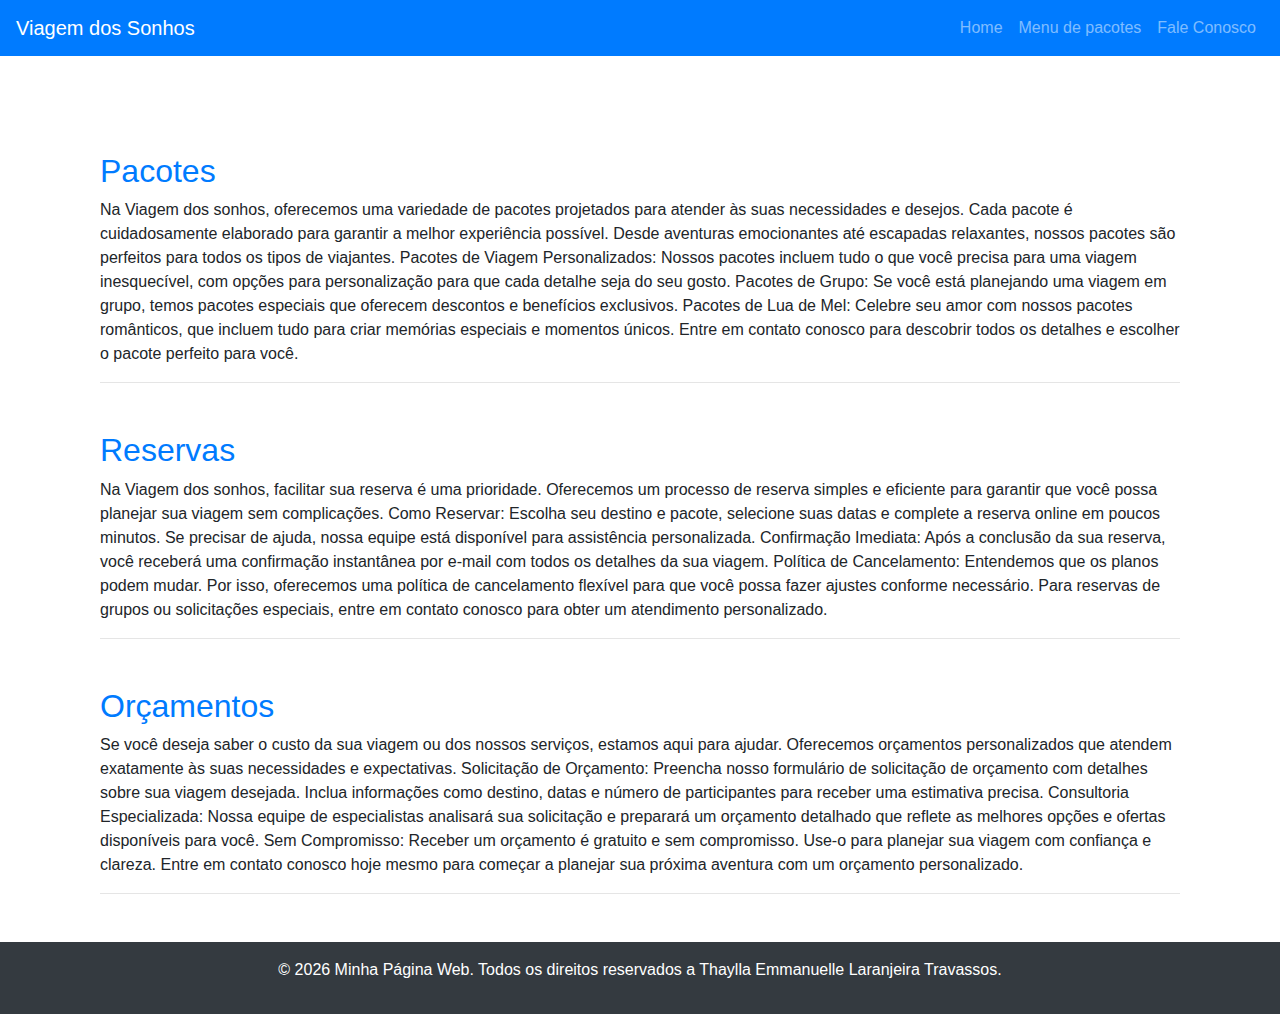
<file: atividade.html>
<!DOCTYPE html>
<html lang="pt-br">
<head>
    <meta charset="UTF-8">
    <meta name="viewport" content="width=device-width, initial-scale=1.0">
    <title>Viagem dos Sonhos</title>
    <!-- Bootstrap CSS via CDN -->
    <link href="https://stackpath.bootstrapcdn.com/bootstrap/4.5.2/css/bootstrap.min.css" rel="stylesheet">
    <!-- Seu CSS personalizado, se necessário -->
    <style>
        body {
            padding-top: 56px; /* Ajuste para o cabeçalho fixo, se necessário */
        }
    </style>
</head>
<body>
    <!-- Cabeçalho -->
    <header class="bg-primary text-white fixed-top">
        <nav class="navbar navbar-expand-lg navbar-dark">
            <a class="navbar-brand" href="#">Viagem dos Sonhos</a>
            <button class="navbar-toggler" type="button" data-toggle="collapse" data-target="#navbarNav" aria-controls="navbarNav" aria-expanded="false" aria-label="Toggle navigation">
                <span class="navbar-toggler-icon"></span>
            </button>
            <div class="collapse navbar-collapse justify-content-end bg-primary" id="navbarSupportedContent">
                <ul class="navbar-nav">
                    <li class="nav-item">
                        <a class="nav-link" href="#secao1">Home</a>
                    </li>
                    <li class="nav-item">
                        <a class="nav-link" href="#secao2">Menu de pacotes</a>
                    </li>
                    <li class="nav-item">
                        <a class="nav-link" href="#secao3">Fale Conosco</a>
                    </li>
                </ul>
            </div>
        </nav>
    </header>

    <!-- Corpo -->
    <main role="main" class="container mt-5 pt-5">
        <!-- Seção 1 -->
        <section id="secao1" class="mb-5">
            <div class="container">
                <h2 class="text-primary">Pacotes</h2>
                <p>
                    Na Viagem dos sonhos, oferecemos uma variedade de pacotes projetados para atender às suas necessidades e desejos. Cada pacote é cuidadosamente elaborado para garantir a melhor experiência possível. Desde aventuras emocionantes até escapadas relaxantes, nossos pacotes são perfeitos para todos os tipos de viajantes.
                    
                    Pacotes de Viagem Personalizados: Nossos pacotes incluem tudo o que você precisa para uma viagem inesquecível, com opções para personalização para que cada detalhe seja do seu gosto.
                    
                    Pacotes de Grupo: Se você está planejando uma viagem em grupo, temos pacotes especiais que oferecem descontos e benefícios exclusivos.
                    
                    Pacotes de Lua de Mel: Celebre seu amor com nossos pacotes românticos, que incluem tudo para criar memórias especiais e momentos únicos.
                    
                    Entre em contato conosco para descobrir todos os detalhes e escolher o pacote perfeito para você.
                </p>
                <hr></hr>
            </div>
        </section>

        <!-- Seção 2 -->
        <section id="secao2" class="mb-5">
            <div class="container">
                <h2 class="text-primary">Reservas</h2>
                <p>Na Viagem dos sonhos, facilitar sua reserva é uma prioridade. Oferecemos um processo de reserva simples e eficiente para garantir que você possa planejar sua viagem sem complicações.

                    Como Reservar: Escolha seu destino e pacote, selecione suas datas e complete a reserva online em poucos minutos. Se precisar de ajuda, nossa equipe está disponível para assistência personalizada.
                    
                    Confirmação Imediata: Após a conclusão da sua reserva, você receberá uma confirmação instantânea por e-mail com todos os detalhes da sua viagem.
                    
                    Política de Cancelamento: Entendemos que os planos podem mudar. Por isso, oferecemos uma política de cancelamento flexível para que você possa fazer ajustes conforme necessário.
                    
                    Para reservas de grupos ou solicitações especiais, entre em contato conosco para obter um atendimento personalizado.
                    
                </p>
                <hr></hr>
            </div>
        </section>

        <!-- Seção 3 -->
        <section id="secao3" class="mb-5">
            <div class="container">
                <h2 class="text-primary">Orçamentos</h2>
                <p>Se você deseja saber o custo da sua viagem ou dos nossos serviços, estamos aqui para ajudar. Oferecemos orçamentos personalizados que atendem exatamente às suas necessidades e expectativas.

                    Solicitação de Orçamento: Preencha nosso formulário de solicitação de orçamento com detalhes sobre sua viagem desejada. Inclua informações como destino, datas e número de participantes para receber uma estimativa precisa.
                    
                    Consultoria Especializada: Nossa equipe de especialistas analisará sua solicitação e preparará um orçamento detalhado que reflete as melhores opções e ofertas disponíveis para você.
                    
                    Sem Compromisso: Receber um orçamento é gratuito e sem compromisso. Use-o para planejar sua viagem com confiança e clareza.
                    
                    Entre em contato conosco hoje mesmo para começar a planejar sua próxima aventura com um orçamento personalizado.
                    
                </p>
                <hr></hr>
            </div>
        </section>
    </main>

    <!-- Rodapé -->
    <footer class="bg-dark text-white text-center py-3">
        <p>&copy; <span id="anoAtual"></span> Minha Página Web. Todos os direitos reservados a Thaylla Emmanuelle Laranjeira Travassos.</p>
    </footer>

    <!-- Bootstrap JS e dependências via CDN -->
    <script src="https://code.jquery.com/jquery-3.5.1.slim.min.js"></script>
    <script src="https://cdn.jsdelivr.net/npm/@popperjs/core@2.9.3/dist/umd/popper.min.js"></script>
    <script src="https://stackpath.bootstrapcdn.com/bootstrap/4.5.2/js/bootstrap.min.js"></script>
    <script>
        // Atualiza o ano no rodapé
        document.getElementById('anoAtual').textContent = new Date().getFullYear();
    </script>
</body>
</html>
</file>
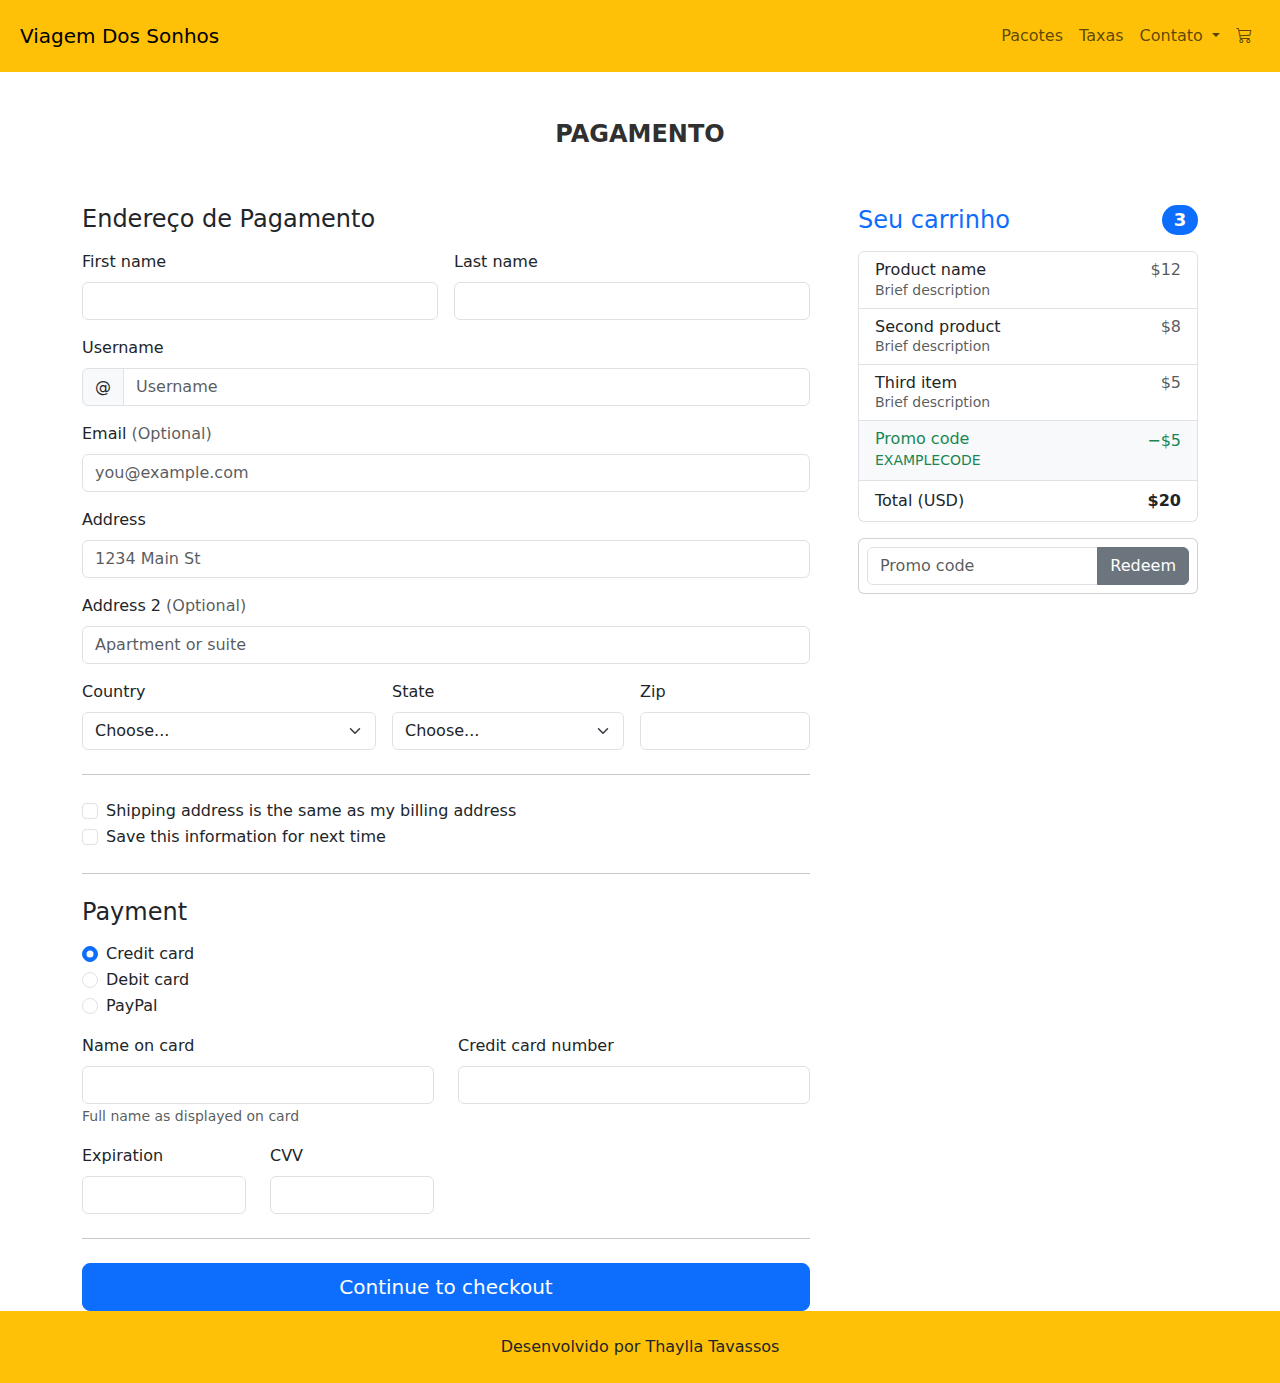
<file: chechout.html>
<!DOCTYPE html>
<html lang="pt-BR">
<head>
    <meta charset="UTF-8">
    <meta name="viewport" content="width=device-width, initial-scale=1.0">
    <link href="https://cdn.jsdelivr.net/npm/bootstrap@5.3.3/dist/css/bootstrap.min.css" rel="stylesheet" 
        integrity="sha384-QWTKZyjpPEjISv5WaRU9OFeRpok6YctnYmDr5pNlyT2bRjXh0JMhjY6hW+ALEwIH" crossorigin="anonymous">
    <link rel="stylesheet" href="style.css"> 
    <link rel="stylesheet" href="https://cdn.jsdelivr.net/npm/bootstrap-icons@1.11.3/font/bootstrap-icons.min.css">
    
    <title>Viagem dos sonhos</title>
   
</head>
<body>
    <header class="container-fluid p-2 bg-warning text-center">
        <nav class="navbar navbar-expand-lg bg-warning">
            <div class="container-fluid">
              <a class="navbar-brand" href="#">Viagem Dos Sonhos</a>
              <button class="navbar-toggler" type="button" data-bs-toggle="collapse" data-bs-target="#navbarSupportedContent" aria-controls="navbarSupportedContent" aria-expanded="false" aria-label="Toggle navigation">
                <span class="navbar-toggler-icon"></span>
              </button>
              <div class="collapse navbar-collapse justify-content-end bg-warning" id="navbarSupportedContent">
                <ul class="navbar-nav">
                  <li class="nav-item">
                    <a class="nav-link" aria-current="page" href="#">Pacotes</a>
                  </li>
                  <li class="nav-item">
                    <a class="nav-link" href="#">Taxas</a>
                  </li>
                  <li class="nav-item dropdown">
                    <a class="nav-link dropdown-toggle" href="#" role="button" data-bs-toggle="dropdown" aria-expanded="false">
                      Contato
                    </a>
                    <ul class="dropdown-menu">
                      <li><a class="dropdown-item" href="#">Action</a></li>
                      <li><a class="dropdown-item" href="#">Another action</a></li>
                      <li><hr class="dropdown-divider"></li>
                      <li><a class="dropdown-item" href="#">Something else here</a></li>
                    </ul>
                  </li>                    
                <li class="nav-item">
                    <a class="nav-link" href="#"><i class="bi bi-cart3"></i></a>
                </li>            
                </ul>                
              </div>
            </div>
          </nav>
    </header>
          <main class="container">
            <div class="py-5 text-center">             
              <h2>pagamento</h2>             
            </div>
        
            <div class="row g-5">
              <div class="col-md-5 col-lg-4 order-md-last">
                <h4 class="d-flex justify-content-between align-items-center mb-3">
                  <span class="text-primary">Seu carrinho</span>
                  <span class="badge bg-primary rounded-pill">3</span>
                </h4>
                <ul class="list-group mb-3">
                  <li class="list-group-item d-flex justify-content-between lh-sm">
                    <div>
                      <h6 class="my-0">Product name</h6>
                      <small class="text-body-secondary">Brief description</small>
                    </div>
                    <span class="text-body-secondary">$12</span>
                  </li>
                  <li class="list-group-item d-flex justify-content-between lh-sm">
                    <div>
                      <h6 class="my-0">Second product</h6>
                      <small class="text-body-secondary">Brief description</small>
                    </div>
                    <span class="text-body-secondary">$8</span>
                  </li>
                  <li class="list-group-item d-flex justify-content-between lh-sm">
                    <div>
                      <h6 class="my-0">Third item</h6>
                      <small class="text-body-secondary">Brief description</small>
                    </div>
                    <span class="text-body-secondary">$5</span>
                  </li>
                  <li class="list-group-item d-flex justify-content-between bg-body-tertiary">
                    <div class="text-success">
                      <h6 class="my-0">Promo code</h6>
                      <small>EXAMPLECODE</small>
                    </div>
                    <span class="text-success">−$5</span>
                  </li>
                  <li class="list-group-item d-flex justify-content-between">
                    <span>Total (USD)</span>
                    <strong>$20</strong>
                  </li>
                </ul>
        
                <form class="card p-2">
                  <div class="input-group">
                    <input type="text" class="form-control" placeholder="Promo code">
                    <button type="submit" class="btn btn-secondary">Redeem</button>
                  </div>
                </form>
              </div>
              <div class="col-md-7 col-lg-8">
                <h4 class="mb-3">Endereço de Pagamento</h4>
                <form class="needs-validation" novalidate>
                  <div class="row g-3">
                    <div class="col-sm-6">
                      <label for="firstName" class="form-label">First name</label>
                      <input type="text" class="form-control" id="firstName" placeholder="" value="" required>
                      <div class="invalid-feedback">
                        Valid first name is required.
                      </div>
                    </div>
        
                    <div class="col-sm-6">
                      <label for="lastName" class="form-label">Last name</label>
                      <input type="text" class="form-control" id="lastName" placeholder="" value="" required>
                      <div class="invalid-feedback">
                        Valid last name is required.
                      </div>
                    </div>
        
                    <div class="col-12">
                      <label for="username" class="form-label">Username</label>
                      <div class="input-group has-validation">
                        <span class="input-group-text">@</span>
                        <input type="text" class="form-control" id="username" placeholder="Username" required>
                      <div class="invalid-feedback">
                          Your username is required.
                        </div>
                      </div>
                    </div>
        
                    <div class="col-12">
                      <label for="email" class="form-label">Email <span class="text-body-secondary">(Optional)</span></label>
                      <input type="email" class="form-control" id="email" placeholder="you@example.com">
                      <div class="invalid-feedback">
                        Please enter a valid email address for shipping updates.
                      </div>
                    </div>
        
                    <div class="col-12">
                      <label for="address" class="form-label">Address</label>
                      <input type="text" class="form-control" id="address" placeholder="1234 Main St" required>
                      <div class="invalid-feedback">
                        Please enter your shipping address.
                      </div>
                    </div>
        
                    <div class="col-12">
                      <label for="address2" class="form-label">Address 2 <span class="text-body-secondary">(Optional)</span></label>
                      <input type="text" class="form-control" id="address2" placeholder="Apartment or suite">
                    </div>
        
                    <div class="col-md-5">
                      <label for="country" class="form-label">Country</label>
                      <select class="form-select" id="country" required>
                        <option value="">Choose...</option>
                        <option>United States</option>
                      </select>
                      <div class="invalid-feedback">
                        Please select a valid country.
                      </div>
                    </div>
        
                    <div class="col-md-4">
                      <label for="state" class="form-label">State</label>
                      <select class="form-select" id="state" required>
                        <option value="">Choose...</option>
                        <option>California</option>
                      </select>
                      <div class="invalid-feedback">
                        Please provide a valid state.
                      </div>
                    </div>
        
                    <div class="col-md-3">
                      <label for="zip" class="form-label">Zip</label>
                      <input type="text" class="form-control" id="zip" placeholder="" required>
                      <div class="invalid-feedback">
                        Zip code required.
                      </div>
                    </div>
                  </div>
        
                  <hr class="my-4">
        
                  <div class="form-check">
                    <input type="checkbox" class="form-check-input" id="same-address">
                    <label class="form-check-label" for="same-address">Shipping address is the same as my billing address</label>
                  </div>
        
                  <div class="form-check">
                    <input type="checkbox" class="form-check-input" id="save-info">
                    <label class="form-check-label" for="save-info">Save this information for next time</label>
                  </div>
        
                  <hr class="my-4">
        
                  <h4 class="mb-3">Payment</h4>
        
                  <div class="my-3">
                    <div class="form-check">
                      <input id="credit" name="paymentMethod" type="radio" class="form-check-input" checked required>
                      <label class="form-check-label" for="credit">Credit card</label>
                    </div>
                    <div class="form-check">
                      <input id="debit" name="paymentMethod" type="radio" class="form-check-input" required>
                      <label class="form-check-label" for="debit">Debit card</label>
                    </div>
                    <div class="form-check">
                      <input id="paypal" name="paymentMethod" type="radio" class="form-check-input" required>
                      <label class="form-check-label" for="paypal">PayPal</label>
                    </div>
                  </div>
        
                  <div class="row gy-3">
                    <div class="col-md-6">
                      <label for="cc-name" class="form-label">Name on card</label>
                      <input type="text" class="form-control" id="cc-name" placeholder="" required>
                      <small class="text-body-secondary">Full name as displayed on card</small>
                      <div class="invalid-feedback">
                        Name on card is required
                      </div>
                    </div>
        
                    <div class="col-md-6">
                      <label for="cc-number" class="form-label">Credit card number</label>
                      <input type="text" class="form-control" id="cc-number" placeholder="" required>
                      <div class="invalid-feedback">
                        Credit card number is required
                      </div>
                    </div>
        
                    <div class="col-md-3">
                      <label for="cc-expiration" class="form-label">Expiration</label>
                      <input type="text" class="form-control" id="cc-expiration" placeholder="" required>
                      <div class="invalid-feedback">
                        Expiration date required
                      </div>
                    </div>
        
                    <div class="col-md-3">
                      <label for="cc-cvv" class="form-label">CVV</label>
                      <input type="text" class="form-control" id="cc-cvv" placeholder="" required>
                      <div class="invalid-feedback">
                        Security code required
                      </div>
                    </div>
                  </div>
        
                  <hr class="my-4">
        
                  <button class="w-100 btn btn-primary btn-lg" type="submit">Continue to checkout</button>
                </form>
              </div>
            </div>
          </main>     

          <footer class="container-fluid bg-warning text-center p-4">
            Desenvolvido por Thaylla Tavassos
        </footer> 
        <script src="https://cdn.jsdelivr.net/npm/bootstrap@5.3.3/dist/js/bootstrap.bundle.min.js" integrity="sha384-YvpcrYf0tY3lHB60NNkmXc5s9fDVZLESaAA55NDzOxhy9GkcIdslK1eN7N6jIeHz" crossorigin="anonymous"></script>  
        </body>
        
          <div class="modal fade" id="exampleModal" tabindex="-1" aria-labelledby="exampleModalLabel" aria-hidden="true">
            <div class="modal-dialog">
              <div class="modal-content">
                <div class="modal-header">
                  <h5 class="modal-title fs-5" id="exampleModalLabel">Suas Compras</h5>
                  <button type="button" class="btn-close" data-bs-dismiss="modal" aria-label="Close"></button>
                </div>
                <div class="modal-body">
                  Produto Adicionado ao carrinho
                </div>
                <div class="modal-footer">
                  <button type="button" class="btn btn-primary" data-bs-dismiss="modal">Continuar comprando</button>
                  <button type="button" class="btn btn-success">Finalizar a compra</button>
                </div>
              </div>
            </div>
          </div>
        
        </html>
</file>
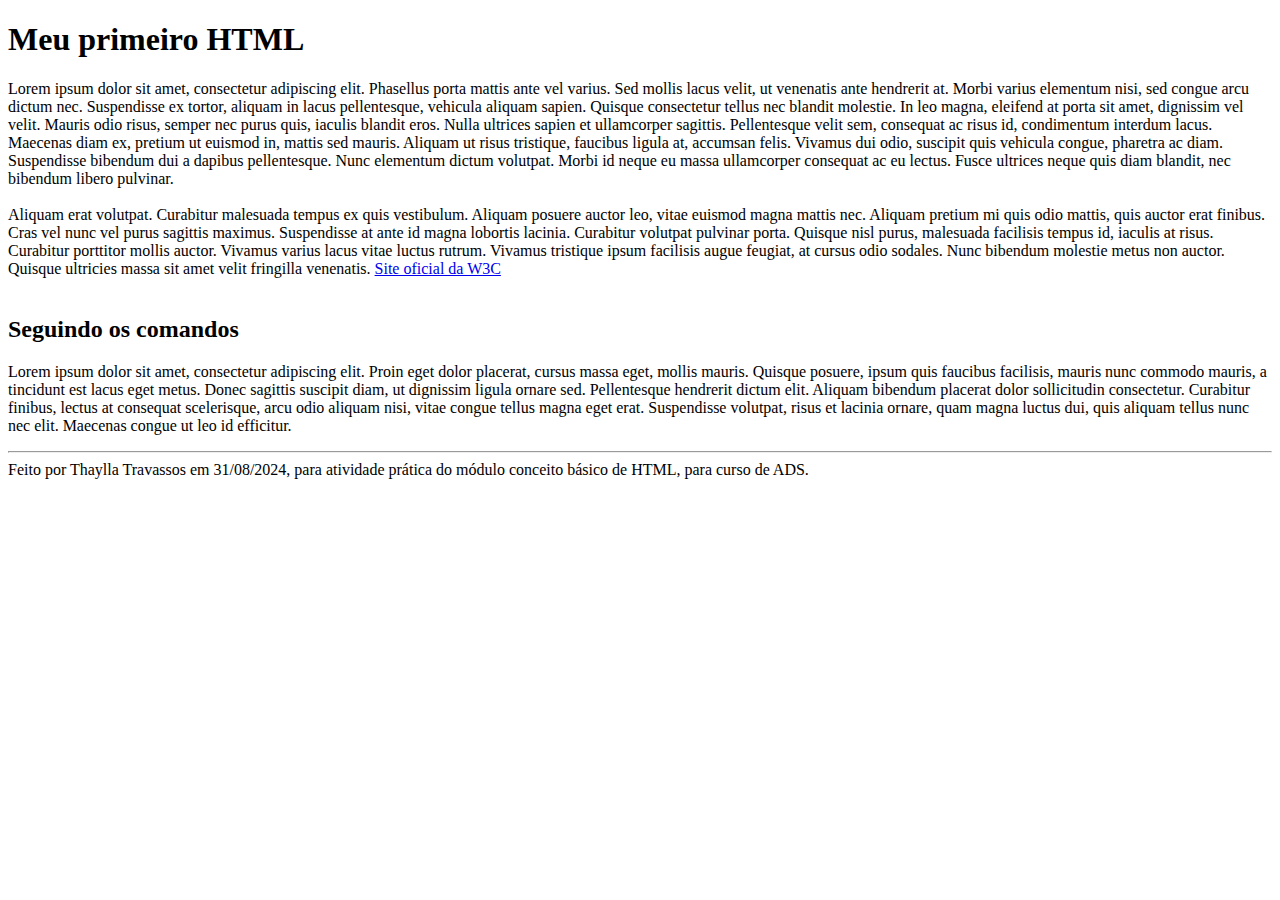
<file: minha_pagina.html>
<!DOCTYPE html>
<html lang="pt-BR">
<head>
    <meta charset="UTF-8">
    <meta name="viewport" content="width=device-width, initial-scale=1.0">
    <title>Atividade 1</title>
</head>
<body>
    <h1>Meu primeiro HTML</h1>
    <p>Lorem ipsum dolor sit amet, consectetur adipiscing elit. 
        Phasellus porta mattis ante vel varius. Sed mollis lacus velit, 
        ut venenatis ante hendrerit at. Morbi varius elementum nisi, 
        sed congue arcu dictum nec. Suspendisse ex tortor, aliquam 
        in lacus pellentesque, vehicula aliquam sapien. Quisque consectetur 
        tellus nec blandit molestie. In leo magna, eleifend at porta sit amet, 
        dignissim vel velit. Mauris odio risus, semper nec purus quis, iaculis blandit eros. 
        Nulla ultrices sapien et ullamcorper sagittis. Pellentesque velit sem, 
        consequat ac risus id, condimentum interdum lacus. Maecenas diam ex, pretium 
        ut euismod in, mattis sed mauris. Aliquam ut risus tristique, faucibus ligula at,
         accumsan felis. Vivamus dui odio, suscipit quis vehicula congue, pharetra ac diam.
          Suspendisse bibendum dui a dapibus pellentesque. Nunc elementum dictum volutpat. 
          Morbi id neque eu massa ullamcorper consequat ac eu lectus. 
          Fusce ultrices neque quis diam blandit, nec bibendum libero pulvinar.
          <br><br>


        Aliquam erat volutpat. Curabitur malesuada tempus ex quis vestibulum.
         Aliquam posuere auctor leo, vitae euismod magna mattis nec.
          Aliquam pretium mi quis odio mattis, quis auctor erat finibus. 
          Cras vel nunc vel purus sagittis maximus. Suspendisse at ante id magna lobortis lacinia.
           Curabitur volutpat pulvinar porta. Quisque nisl purus, malesuada facilisis tempus id,
            iaculis at risus. Curabitur porttitor mollis auctor. 
            Vivamus varius lacus vitae luctus rutrum. 
            Vivamus tristique ipsum facilisis augue feugiat, 
            at cursus odio sodales. Nunc bibendum molestie metus non auctor. 
            Quisque ultricies massa sit amet velit fringilla venenatis.
            <a href="https://www.w3.org" >Site oficial da W3C</a>

            <br><br>

            <section>
                <h2>Seguindo os comandos</h2>

                <p>

                    Lorem ipsum dolor sit amet, consectetur adipiscing elit. Proin eget dolor placerat, cursus massa eget, mollis mauris.
                     Quisque posuere, ipsum quis faucibus facilisis, mauris nunc commodo mauris, a tincidunt est lacus eget metus. 
                     Donec sagittis suscipit diam, ut dignissim ligula ornare sed. 
                     Pellentesque hendrerit dictum elit. Aliquam bibendum placerat dolor sollicitudin consectetur.
                      Curabitur finibus, lectus at consequat scelerisque, arcu odio aliquam nisi, vitae congue tellus magna eget erat. 
                      Suspendisse volutpat, risus et lacinia ornare, quam magna luctus dui, quis aliquam tellus nunc nec elit. 
                      Maecenas congue ut leo id efficitur.
                </p>
                <hr>


            </section>
            <footer>
                Feito por Thaylla Travassos em 31/08/2024, para atividade prática do módulo conceito básico de HTML, para curso de ADS.
            </footer>
          



    </p>
</body>


</html>
</file>
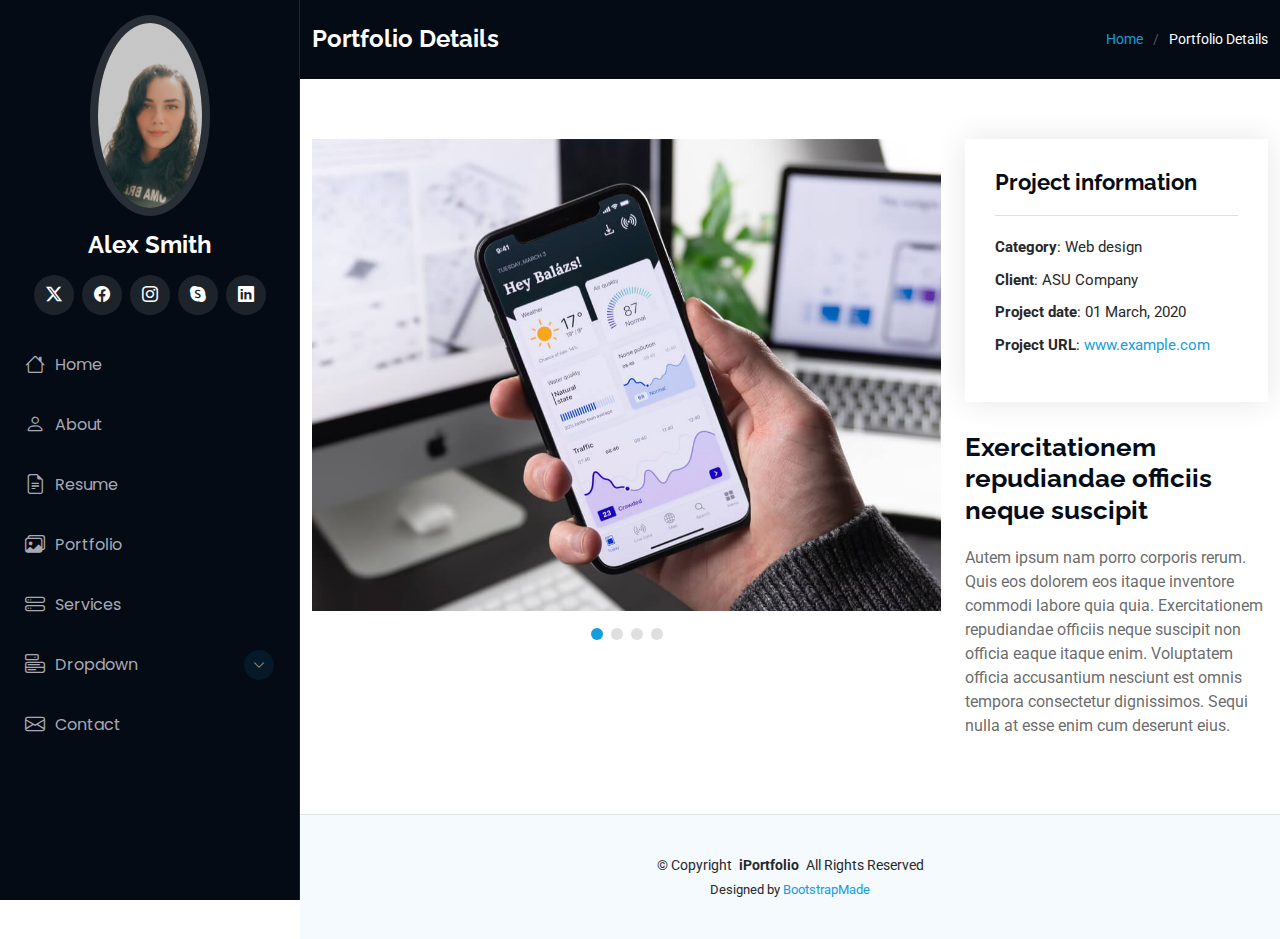
<file: iPortfolio/portfolio-details.html>
<!DOCTYPE html>
<html lang="en">

<head>
  <meta charset="utf-8">
  <meta content="width=device-width, initial-scale=1.0" name="viewport">
  <title>Portfolio Details - iPortfolio Bootstrap Template</title>
  <meta content="" name="description">
  <meta content="" name="keywords">

  <!-- Favicons -->
  <link href="assets/img/favicon.png" rel="icon">
  <link href="assets/img/apple-touch-icon.png" rel="apple-touch-icon">

  <!-- Fonts -->
  <link href="https://fonts.googleapis.com" rel="preconnect">
  <link href="https://fonts.gstatic.com" rel="preconnect" crossorigin>
  <link href="https://fonts.googleapis.com/css2?family=Roboto:ital,wght@0,100;0,300;0,400;0,500;0,700;0,900;1,100;1,300;1,400;1,500;1,700;1,900&family=Poppins:ital,wght@0,100;0,200;0,300;0,400;0,500;0,600;0,700;0,800;0,900;1,100;1,200;1,300;1,400;1,500;1,600;1,700;1,800;1,900&family=Raleway:ital,wght@0,100;0,200;0,300;0,400;0,500;0,600;0,700;0,800;0,900;1,100;1,200;1,300;1,400;1,500;1,600;1,700;1,800;1,900&display=swap" rel="stylesheet">

  <!-- Vendor CSS Files -->
  <link href="assets/vendor/bootstrap/css/bootstrap.min.css" rel="stylesheet">
  <link href="assets/vendor/bootstrap-icons/bootstrap-icons.css" rel="stylesheet">
  <link href="assets/vendor/aos/aos.css" rel="stylesheet">
  <link href="assets/vendor/glightbox/css/glightbox.min.css" rel="stylesheet">
  <link href="assets/vendor/swiper/swiper-bundle.min.css" rel="stylesheet">

  <!-- Main CSS File -->
  <link href="assets/css/main.css" rel="stylesheet">

  <!-- =======================================================
  * Template Name: iPortfolio
  * Template URL: https://bootstrapmade.com/iportfolio-bootstrap-portfolio-websites-template/
  * Updated: Jun 29 2024 with Bootstrap v5.3.3
  * Author: BootstrapMade.com
  * License: https://bootstrapmade.com/license/
  ======================================================== -->
</head>

<body class="portfolio-details-page">

  <header id="header" class="header dark-background d-flex flex-column">
    <i class="header-toggle d-xl-none bi bi-list"></i>

    <div class="profile-img">
      <img src="assets/img/my-profile-img.jpg" alt="" class="img-fluid rounded-circle">
    </div>

    <a href="index.html" class="logo d-flex align-items-center justify-content-center">
      <!-- Uncomment the line below if you also wish to use an image logo -->
      <!-- <img src="assets/img/logo.png" alt=""> -->
      <h1 class="sitename">Alex Smith</h1>
    </a>

    <div class="social-links text-center">
      <a href="#" class="twitter"><i class="bi bi-twitter-x"></i></a>
      <a href="#" class="facebook"><i class="bi bi-facebook"></i></a>
      <a href="#" class="instagram"><i class="bi bi-instagram"></i></a>
      <a href="#" class="google-plus"><i class="bi bi-skype"></i></a>
      <a href="#" class="linkedin"><i class="bi bi-linkedin"></i></a>
    </div>

    <nav id="navmenu" class="navmenu">
      <ul>
        <li><a href="#hero"><i class="bi bi-house navicon"></i>Home</a></li>
        <li><a href="#about"><i class="bi bi-person navicon"></i> About</a></li>
        <li><a href="#resume"><i class="bi bi-file-earmark-text navicon"></i> Resume</a></li>
        <li><a href="#portfolio"><i class="bi bi-images navicon"></i> Portfolio</a></li>
        <li><a href="#services"><i class="bi bi-hdd-stack navicon"></i> Services</a></li>
        <li class="dropdown"><a href="#"><i class="bi bi-menu-button navicon"></i> <span>Dropdown</span> <i class="bi bi-chevron-down toggle-dropdown"></i></a>
          <ul>
            <li><a href="#">Dropdown 1</a></li>
            <li class="dropdown"><a href="#"><span>Deep Dropdown</span> <i class="bi bi-chevron-down toggle-dropdown"></i></a>
              <ul>
                <li><a href="#">Deep Dropdown 1</a></li>
                <li><a href="#">Deep Dropdown 2</a></li>
                <li><a href="#">Deep Dropdown 3</a></li>
                <li><a href="#">Deep Dropdown 4</a></li>
                <li><a href="#">Deep Dropdown 5</a></li>
              </ul>
            </li>
            <li><a href="#">Dropdown 2</a></li>
            <li><a href="#">Dropdown 3</a></li>
            <li><a href="#">Dropdown 4</a></li>
          </ul>
        </li>
        <li><a href="#contact"><i class="bi bi-envelope navicon"></i> Contact</a></li>
      </ul>
    </nav>

  </header>

  <main class="main">

    <!-- Page Title -->
    <div class="page-title dark-background">
      <div class="container d-lg-flex justify-content-between align-items-center">
        <h1 class="mb-2 mb-lg-0">Portfolio Details</h1>
        <nav class="breadcrumbs">
          <ol>
            <li><a href="index.html">Home</a></li>
            <li class="current">Portfolio Details</li>
          </ol>
        </nav>
      </div>
    </div><!-- End Page Title -->

    <!-- Portfolio Details Section -->
    <section id="portfolio-details" class="portfolio-details section">

      <div class="container" data-aos="fade-up" data-aos-delay="100">

        <div class="row gy-4">

          <div class="col-lg-8">
            <div class="portfolio-details-slider swiper init-swiper">

              <script type="application/json" class="swiper-config">
                {
                  "loop": true,
                  "speed": 600,
                  "autoplay": {
                    "delay": 5000
                  },
                  "slidesPerView": "auto",
                  "pagination": {
                    "el": ".swiper-pagination",
                    "type": "bullets",
                    "clickable": true
                  }
                }
              </script>

              <div class="swiper-wrapper align-items-center">

                <div class="swiper-slide">
                  <img src="assets/img/portfolio/app-1.jpg" alt="">
                </div>

                <div class="swiper-slide">
                  <img src="assets/img/portfolio/product-1.jpg" alt="">
                </div>

                <div class="swiper-slide">
                  <img src="assets/img/portfolio/branding-1.jpg" alt="">
                </div>

                <div class="swiper-slide">
                  <img src="assets/img/portfolio/books-1.jpg" alt="">
                </div>

              </div>
              <div class="swiper-pagination"></div>
            </div>
          </div>

          <div class="col-lg-4">
            <div class="portfolio-info" data-aos="fade-up" data-aos-delay="200">
              <h3>Project information</h3>
              <ul>
                <li><strong>Category</strong>: Web design</li>
                <li><strong>Client</strong>: ASU Company</li>
                <li><strong>Project date</strong>: 01 March, 2020</li>
                <li><strong>Project URL</strong>: <a href="#">www.example.com</a></li>
              </ul>
            </div>
            <div class="portfolio-description" data-aos="fade-up" data-aos-delay="300">
              <h2>Exercitationem repudiandae officiis neque suscipit</h2>
              <p>
                Autem ipsum nam porro corporis rerum. Quis eos dolorem eos itaque inventore commodi labore quia quia. Exercitationem repudiandae officiis neque suscipit non officia eaque itaque enim. Voluptatem officia accusantium nesciunt est omnis tempora consectetur dignissimos. Sequi nulla at esse enim cum deserunt eius.
              </p>
            </div>
          </div>

        </div>

      </div>

    </section><!-- /Portfolio Details Section -->

  </main>

  <footer id="footer" class="footer position-relative light-background">

    <div class="container">
      <div class="copyright text-center ">
        <p>© <span>Copyright</span> <strong class="px-1 sitename">iPortfolio</strong> <span>All Rights Reserved</span></p>
      </div>
      <div class="credits">
        <!-- All the links in the footer should remain intact. -->
        <!-- You can delete the links only if you've purchased the pro version. -->
        <!-- Licensing information: https://bootstrapmade.com/license/ -->
        <!-- Purchase the pro version with working PHP/AJAX contact form: [buy-url] -->
        Designed by <a href="https://bootstrapmade.com/">BootstrapMade</a>
      </div>
    </div>

  </footer>

  <!-- Scroll Top -->
  <a href="#" id="scroll-top" class="scroll-top d-flex align-items-center justify-content-center"><i class="bi bi-arrow-up-short"></i></a>

  <!-- Preloader -->
  <div id="preloader"></div>

  <!-- Vendor JS Files -->
  <script src="assets/vendor/bootstrap/js/bootstrap.bundle.min.js"></script>
  <script src="assets/vendor/php-email-form/validate.js"></script>
  <script src="assets/vendor/aos/aos.js"></script>
  <script src="assets/vendor/typed.js/typed.umd.js"></script>
  <script src="assets/vendor/purecounter/purecounter_vanilla.js"></script>
  <script src="assets/vendor/waypoints/noframework.waypoints.js"></script>
  <script src="assets/vendor/glightbox/js/glightbox.min.js"></script>
  <script src="assets/vendor/imagesloaded/imagesloaded.pkgd.min.js"></script>
  <script src="assets/vendor/isotope-layout/isotope.pkgd.min.js"></script>
  <script src="assets/vendor/swiper/swiper-bundle.min.js"></script>

  <!-- Main JS File -->
  <script src="assets/js/main.js"></script>

</body>

</html>
</file>
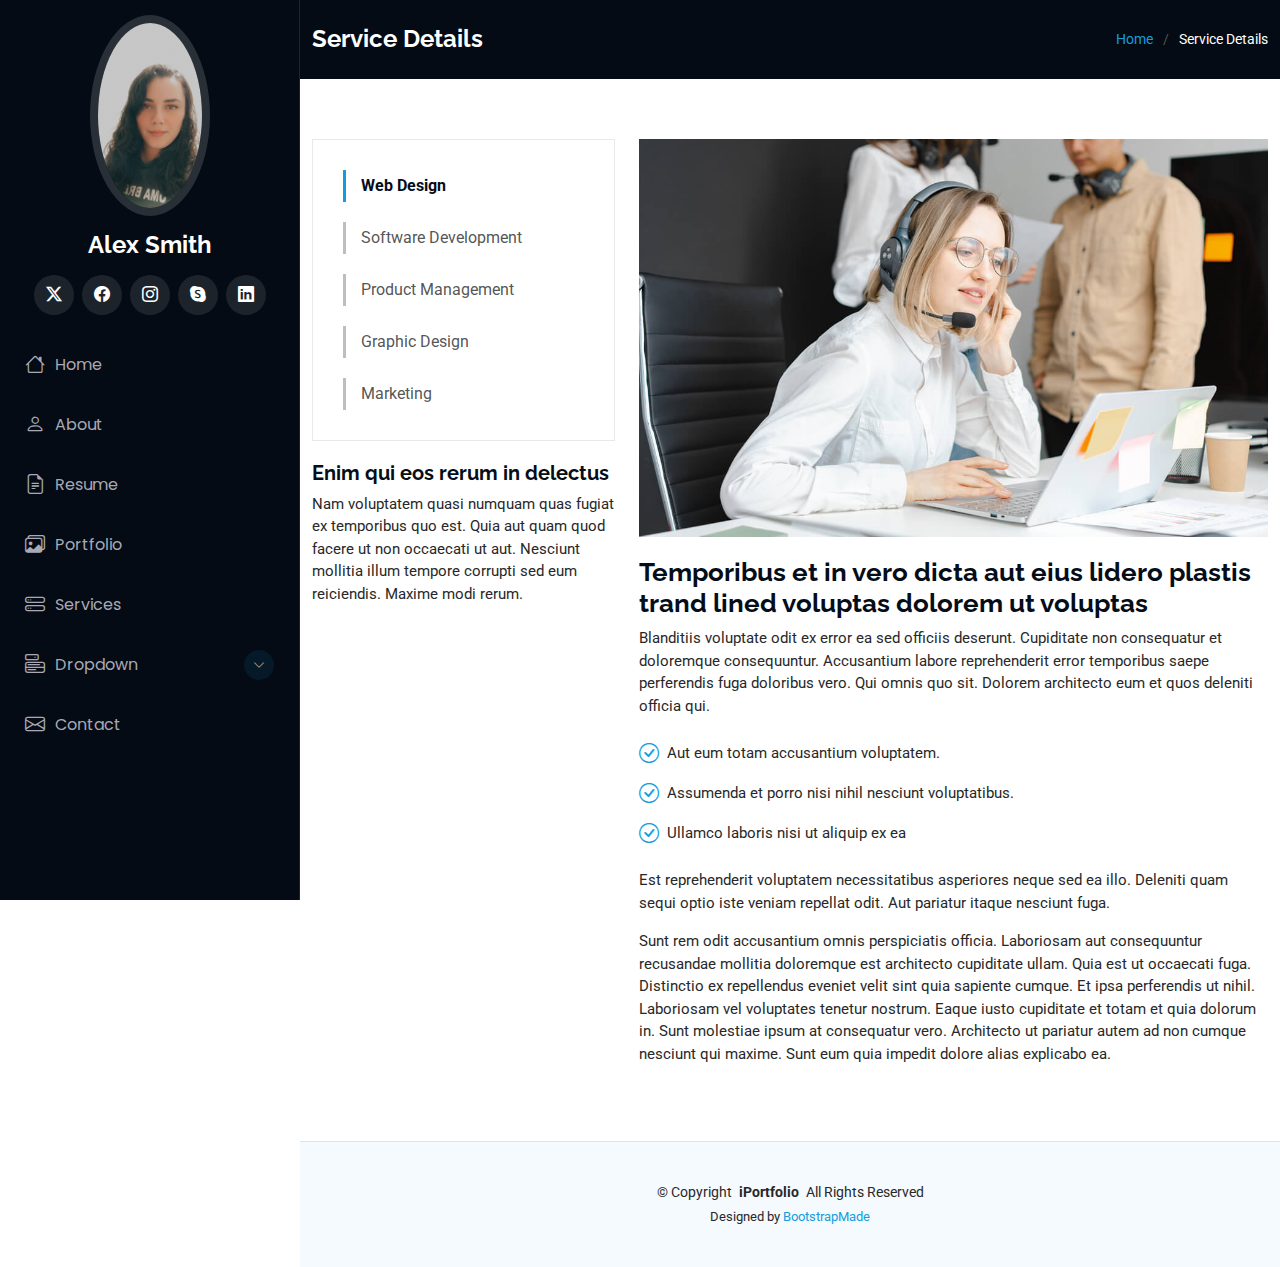
<file: iPortfolio/service-details.html>
<!DOCTYPE html>
<html lang="en">

<head>
  <meta charset="utf-8">
  <meta content="width=device-width, initial-scale=1.0" name="viewport">
  <title>Service Details - iPortfolio Bootstrap Template</title>
  <meta content="" name="description">
  <meta content="" name="keywords">

  <!-- Favicons -->
  <link href="assets/img/favicon.png" rel="icon">
  <link href="assets/img/apple-touch-icon.png" rel="apple-touch-icon">

  <!-- Fonts -->
  <link href="https://fonts.googleapis.com" rel="preconnect">
  <link href="https://fonts.gstatic.com" rel="preconnect" crossorigin>
  <link href="https://fonts.googleapis.com/css2?family=Roboto:ital,wght@0,100;0,300;0,400;0,500;0,700;0,900;1,100;1,300;1,400;1,500;1,700;1,900&family=Poppins:ital,wght@0,100;0,200;0,300;0,400;0,500;0,600;0,700;0,800;0,900;1,100;1,200;1,300;1,400;1,500;1,600;1,700;1,800;1,900&family=Raleway:ital,wght@0,100;0,200;0,300;0,400;0,500;0,600;0,700;0,800;0,900;1,100;1,200;1,300;1,400;1,500;1,600;1,700;1,800;1,900&display=swap" rel="stylesheet">

  <!-- Vendor CSS Files -->
  <link href="assets/vendor/bootstrap/css/bootstrap.min.css" rel="stylesheet">
  <link href="assets/vendor/bootstrap-icons/bootstrap-icons.css" rel="stylesheet">
  <link href="assets/vendor/aos/aos.css" rel="stylesheet">
  <link href="assets/vendor/glightbox/css/glightbox.min.css" rel="stylesheet">
  <link href="assets/vendor/swiper/swiper-bundle.min.css" rel="stylesheet">

  <!-- Main CSS File -->
  <link href="assets/css/main.css" rel="stylesheet">

  <!-- =======================================================
  * Template Name: iPortfolio
  * Template URL: https://bootstrapmade.com/iportfolio-bootstrap-portfolio-websites-template/
  * Updated: Jun 29 2024 with Bootstrap v5.3.3
  * Author: BootstrapMade.com
  * License: https://bootstrapmade.com/license/
  ======================================================== -->
</head>

<body class="service-details-page">

  <header id="header" class="header dark-background d-flex flex-column">
    <i class="header-toggle d-xl-none bi bi-list"></i>

    <div class="profile-img">
      <img src="assets/img/my-profile-img.jpg" alt="" class="img-fluid rounded-circle">
    </div>

    <a href="index.html" class="logo d-flex align-items-center justify-content-center">
      <!-- Uncomment the line below if you also wish to use an image logo -->
      <!-- <img src="assets/img/logo.png" alt=""> -->
      <h1 class="sitename">Alex Smith</h1>
    </a>

    <div class="social-links text-center">
      <a href="#" class="twitter"><i class="bi bi-twitter-x"></i></a>
      <a href="#" class="facebook"><i class="bi bi-facebook"></i></a>
      <a href="#" class="instagram"><i class="bi bi-instagram"></i></a>
      <a href="#" class="google-plus"><i class="bi bi-skype"></i></a>
      <a href="#" class="linkedin"><i class="bi bi-linkedin"></i></a>
    </div>

    <nav id="navmenu" class="navmenu">
      <ul>
        <li><a href="#hero"><i class="bi bi-house navicon"></i>Home</a></li>
        <li><a href="#about"><i class="bi bi-person navicon"></i> About</a></li>
        <li><a href="#resume"><i class="bi bi-file-earmark-text navicon"></i> Resume</a></li>
        <li><a href="#portfolio"><i class="bi bi-images navicon"></i> Portfolio</a></li>
        <li><a href="#services"><i class="bi bi-hdd-stack navicon"></i> Services</a></li>
        <li class="dropdown"><a href="#"><i class="bi bi-menu-button navicon"></i> <span>Dropdown</span> <i class="bi bi-chevron-down toggle-dropdown"></i></a>
          <ul>
            <li><a href="#">Dropdown 1</a></li>
            <li class="dropdown"><a href="#"><span>Deep Dropdown</span> <i class="bi bi-chevron-down toggle-dropdown"></i></a>
              <ul>
                <li><a href="#">Deep Dropdown 1</a></li>
                <li><a href="#">Deep Dropdown 2</a></li>
                <li><a href="#">Deep Dropdown 3</a></li>
                <li><a href="#">Deep Dropdown 4</a></li>
                <li><a href="#">Deep Dropdown 5</a></li>
              </ul>
            </li>
            <li><a href="#">Dropdown 2</a></li>
            <li><a href="#">Dropdown 3</a></li>
            <li><a href="#">Dropdown 4</a></li>
          </ul>
        </li>
        <li><a href="#contact"><i class="bi bi-envelope navicon"></i> Contact</a></li>
      </ul>
    </nav>

  </header>

  <main class="main">

    <!-- Page Title -->
    <div class="page-title dark-background">
      <div class="container d-lg-flex justify-content-between align-items-center">
        <h1 class="mb-2 mb-lg-0">Service Details</h1>
        <nav class="breadcrumbs">
          <ol>
            <li><a href="index.html">Home</a></li>
            <li class="current">Service Details</li>
          </ol>
        </nav>
      </div>
    </div><!-- End Page Title -->

    <!-- Service Details Section -->
    <section id="service-details" class="service-details section">

      <div class="container">

        <div class="row gy-4">

          <div class="col-lg-4" data-aos="fade-up" data-aos-delay="100">
            <div class="services-list">
              <a href="#" class="active">Web Design</a>
              <a href="#">Software Development</a>
              <a href="#">Product Management</a>
              <a href="#">Graphic Design</a>
              <a href="#">Marketing</a>
            </div>

            <h4>Enim qui eos rerum in delectus</h4>
            <p>Nam voluptatem quasi numquam quas fugiat ex temporibus quo est. Quia aut quam quod facere ut non occaecati ut aut. Nesciunt mollitia illum tempore corrupti sed eum reiciendis. Maxime modi rerum.</p>
          </div>

          <div class="col-lg-8" data-aos="fade-up" data-aos-delay="200">
            <img src="assets/img/services.jpg" alt="" class="img-fluid services-img">
            <h3>Temporibus et in vero dicta aut eius lidero plastis trand lined voluptas dolorem ut voluptas</h3>
            <p>
              Blanditiis voluptate odit ex error ea sed officiis deserunt. Cupiditate non consequatur et doloremque consequuntur. Accusantium labore reprehenderit error temporibus saepe perferendis fuga doloribus vero. Qui omnis quo sit. Dolorem architecto eum et quos deleniti officia qui.
            </p>
            <ul>
              <li><i class="bi bi-check-circle"></i> <span>Aut eum totam accusantium voluptatem.</span></li>
              <li><i class="bi bi-check-circle"></i> <span>Assumenda et porro nisi nihil nesciunt voluptatibus.</span></li>
              <li><i class="bi bi-check-circle"></i> <span>Ullamco laboris nisi ut aliquip ex ea</span></li>
            </ul>
            <p>
              Est reprehenderit voluptatem necessitatibus asperiores neque sed ea illo. Deleniti quam sequi optio iste veniam repellat odit. Aut pariatur itaque nesciunt fuga.
            </p>
            <p>
              Sunt rem odit accusantium omnis perspiciatis officia. Laboriosam aut consequuntur recusandae mollitia doloremque est architecto cupiditate ullam. Quia est ut occaecati fuga. Distinctio ex repellendus eveniet velit sint quia sapiente cumque. Et ipsa perferendis ut nihil. Laboriosam vel voluptates tenetur nostrum. Eaque iusto cupiditate et totam et quia dolorum in. Sunt molestiae ipsum at consequatur vero. Architecto ut pariatur autem ad non cumque nesciunt qui maxime. Sunt eum quia impedit dolore alias explicabo ea.
            </p>
          </div>

        </div>

      </div>

    </section><!-- /Service Details Section -->

  </main>

  <footer id="footer" class="footer position-relative light-background">

    <div class="container">
      <div class="copyright text-center ">
        <p>© <span>Copyright</span> <strong class="px-1 sitename">iPortfolio</strong> <span>All Rights Reserved</span></p>
      </div>
      <div class="credits">
        <!-- All the links in the footer should remain intact. -->
        <!-- You can delete the links only if you've purchased the pro version. -->
        <!-- Licensing information: https://bootstrapmade.com/license/ -->
        <!-- Purchase the pro version with working PHP/AJAX contact form: [buy-url] -->
        Designed by <a href="https://bootstrapmade.com/">BootstrapMade</a>
      </div>
    </div>

  </footer>

  <!-- Scroll Top -->
  <a href="#" id="scroll-top" class="scroll-top d-flex align-items-center justify-content-center"><i class="bi bi-arrow-up-short"></i></a>

  <!-- Preloader -->
  <div id="preloader"></div>

  <!-- Vendor JS Files -->
  <script src="assets/vendor/bootstrap/js/bootstrap.bundle.min.js"></script>
  <script src="assets/vendor/php-email-form/validate.js"></script>
  <script src="assets/vendor/aos/aos.js"></script>
  <script src="assets/vendor/typed.js/typed.umd.js"></script>
  <script src="assets/vendor/purecounter/purecounter_vanilla.js"></script>
  <script src="assets/vendor/waypoints/noframework.waypoints.js"></script>
  <script src="assets/vendor/glightbox/js/glightbox.min.js"></script>
  <script src="assets/vendor/imagesloaded/imagesloaded.pkgd.min.js"></script>
  <script src="assets/vendor/isotope-layout/isotope.pkgd.min.js"></script>
  <script src="assets/vendor/swiper/swiper-bundle.min.js"></script>

  <!-- Main JS File -->
  <script src="assets/js/main.js"></script>

</body>

</html>
</file>
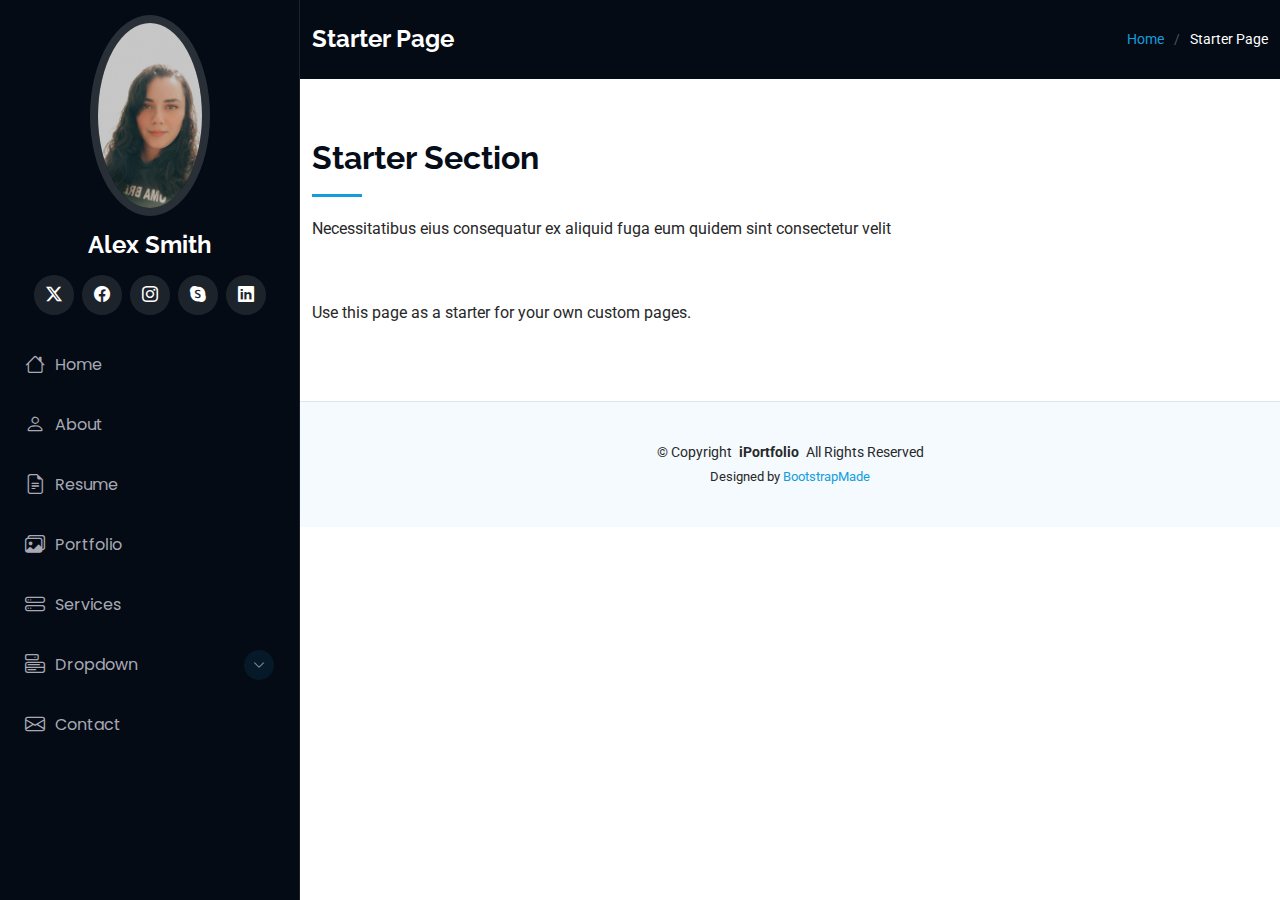
<file: iPortfolio/starter-page.html>
<!DOCTYPE html>
<html lang="en">

<head>
  <meta charset="utf-8">
  <meta content="width=device-width, initial-scale=1.0" name="viewport">
  <title>Starter Page - iPortfolio Bootstrap Template</title>
  <meta content="" name="description">
  <meta content="" name="keywords">

  <!-- Favicons -->
  <link href="assets/img/favicon.png" rel="icon">
  <link href="assets/img/apple-touch-icon.png" rel="apple-touch-icon">

  <!-- Fonts -->
  <link href="https://fonts.googleapis.com" rel="preconnect">
  <link href="https://fonts.gstatic.com" rel="preconnect" crossorigin>
  <link href="https://fonts.googleapis.com/css2?family=Roboto:ital,wght@0,100;0,300;0,400;0,500;0,700;0,900;1,100;1,300;1,400;1,500;1,700;1,900&family=Poppins:ital,wght@0,100;0,200;0,300;0,400;0,500;0,600;0,700;0,800;0,900;1,100;1,200;1,300;1,400;1,500;1,600;1,700;1,800;1,900&family=Raleway:ital,wght@0,100;0,200;0,300;0,400;0,500;0,600;0,700;0,800;0,900;1,100;1,200;1,300;1,400;1,500;1,600;1,700;1,800;1,900&display=swap" rel="stylesheet">

  <!-- Vendor CSS Files -->
  <link href="assets/vendor/bootstrap/css/bootstrap.min.css" rel="stylesheet">
  <link href="assets/vendor/bootstrap-icons/bootstrap-icons.css" rel="stylesheet">
  <link href="assets/vendor/aos/aos.css" rel="stylesheet">
  <link href="assets/vendor/glightbox/css/glightbox.min.css" rel="stylesheet">
  <link href="assets/vendor/swiper/swiper-bundle.min.css" rel="stylesheet">

  <!-- Main CSS File -->
  <link href="assets/css/main.css" rel="stylesheet">

  <!-- =======================================================
  * Template Name: iPortfolio
  * Template URL: https://bootstrapmade.com/iportfolio-bootstrap-portfolio-websites-template/
  * Updated: Jun 29 2024 with Bootstrap v5.3.3
  * Author: BootstrapMade.com
  * License: https://bootstrapmade.com/license/
  ======================================================== -->
</head>

<body class="starter-page-page">

  <header id="header" class="header dark-background d-flex flex-column">
    <i class="header-toggle d-xl-none bi bi-list"></i>

    <div class="profile-img">
      <img src="assets/img/my-profile-img.jpg" alt="" class="img-fluid rounded-circle">
    </div>

    <a href="index.html" class="logo d-flex align-items-center justify-content-center">
      <!-- Uncomment the line below if you also wish to use an image logo -->
      <!-- <img src="assets/img/logo.png" alt=""> -->
      <h1 class="sitename">Alex Smith</h1>
    </a>

    <div class="social-links text-center">
      <a href="#" class="twitter"><i class="bi bi-twitter-x"></i></a>
      <a href="#" class="facebook"><i class="bi bi-facebook"></i></a>
      <a href="#" class="instagram"><i class="bi bi-instagram"></i></a>
      <a href="#" class="google-plus"><i class="bi bi-skype"></i></a>
      <a href="#" class="linkedin"><i class="bi bi-linkedin"></i></a>
    </div>

    <nav id="navmenu" class="navmenu">
      <ul>
        <li><a href="#hero"><i class="bi bi-house navicon"></i>Home</a></li>
        <li><a href="#about"><i class="bi bi-person navicon"></i> About</a></li>
        <li><a href="#resume"><i class="bi bi-file-earmark-text navicon"></i> Resume</a></li>
        <li><a href="#portfolio"><i class="bi bi-images navicon"></i> Portfolio</a></li>
        <li><a href="#services"><i class="bi bi-hdd-stack navicon"></i> Services</a></li>
        <li class="dropdown"><a href="#"><i class="bi bi-menu-button navicon"></i> <span>Dropdown</span> <i class="bi bi-chevron-down toggle-dropdown"></i></a>
          <ul>
            <li><a href="#">Dropdown 1</a></li>
            <li class="dropdown"><a href="#"><span>Deep Dropdown</span> <i class="bi bi-chevron-down toggle-dropdown"></i></a>
              <ul>
                <li><a href="#">Deep Dropdown 1</a></li>
                <li><a href="#">Deep Dropdown 2</a></li>
                <li><a href="#">Deep Dropdown 3</a></li>
                <li><a href="#">Deep Dropdown 4</a></li>
                <li><a href="#">Deep Dropdown 5</a></li>
              </ul>
            </li>
            <li><a href="#">Dropdown 2</a></li>
            <li><a href="#">Dropdown 3</a></li>
            <li><a href="#">Dropdown 4</a></li>
          </ul>
        </li>
        <li><a href="#contact"><i class="bi bi-envelope navicon"></i> Contact</a></li>
      </ul>
    </nav>

  </header>

  <main class="main">

    <!-- Page Title -->
    <div class="page-title dark-background">
      <div class="container d-lg-flex justify-content-between align-items-center">
        <h1 class="mb-2 mb-lg-0">Starter Page</h1>
        <nav class="breadcrumbs">
          <ol>
            <li><a href="index.html">Home</a></li>
            <li class="current">Starter Page</li>
          </ol>
        </nav>
      </div>
    </div><!-- End Page Title -->

    <!-- Starter Section Section -->
    <section id="starter-section" class="starter-section section">

      <!-- Section Title -->
      <div class="container section-title" data-aos="fade-up">
        <h2>Starter Section</h2>
        <p>Necessitatibus eius consequatur ex aliquid fuga eum quidem sint consectetur velit</p>
      </div><!-- End Section Title -->

      <div class="container" data-aos="fade-up">
        <p>Use this page as a starter for your own custom pages.</p>
      </div>

    </section><!-- /Starter Section Section -->

  </main>

  <footer id="footer" class="footer position-relative light-background">

    <div class="container">
      <div class="copyright text-center ">
        <p>© <span>Copyright</span> <strong class="px-1 sitename">iPortfolio</strong> <span>All Rights Reserved</span></p>
      </div>
      <div class="credits">
        <!-- All the links in the footer should remain intact. -->
        <!-- You can delete the links only if you've purchased the pro version. -->
        <!-- Licensing information: https://bootstrapmade.com/license/ -->
        <!-- Purchase the pro version with working PHP/AJAX contact form: [buy-url] -->
        Designed by <a href="https://bootstrapmade.com/">BootstrapMade</a>
      </div>
    </div>

  </footer>

  <!-- Scroll Top -->
  <a href="#" id="scroll-top" class="scroll-top d-flex align-items-center justify-content-center"><i class="bi bi-arrow-up-short"></i></a>

  <!-- Preloader -->
  <div id="preloader"></div>

  <!-- Vendor JS Files -->
  <script src="assets/vendor/bootstrap/js/bootstrap.bundle.min.js"></script>
  <script src="assets/vendor/php-email-form/validate.js"></script>
  <script src="assets/vendor/aos/aos.js"></script>
  <script src="assets/vendor/typed.js/typed.umd.js"></script>
  <script src="assets/vendor/purecounter/purecounter_vanilla.js"></script>
  <script src="assets/vendor/waypoints/noframework.waypoints.js"></script>
  <script src="assets/vendor/glightbox/js/glightbox.min.js"></script>
  <script src="assets/vendor/imagesloaded/imagesloaded.pkgd.min.js"></script>
  <script src="assets/vendor/isotope-layout/isotope.pkgd.min.js"></script>
  <script src="assets/vendor/swiper/swiper-bundle.min.js"></script>

  <!-- Main JS File -->
  <script src="assets/js/main.js"></script>

</body>

</html>
</file>
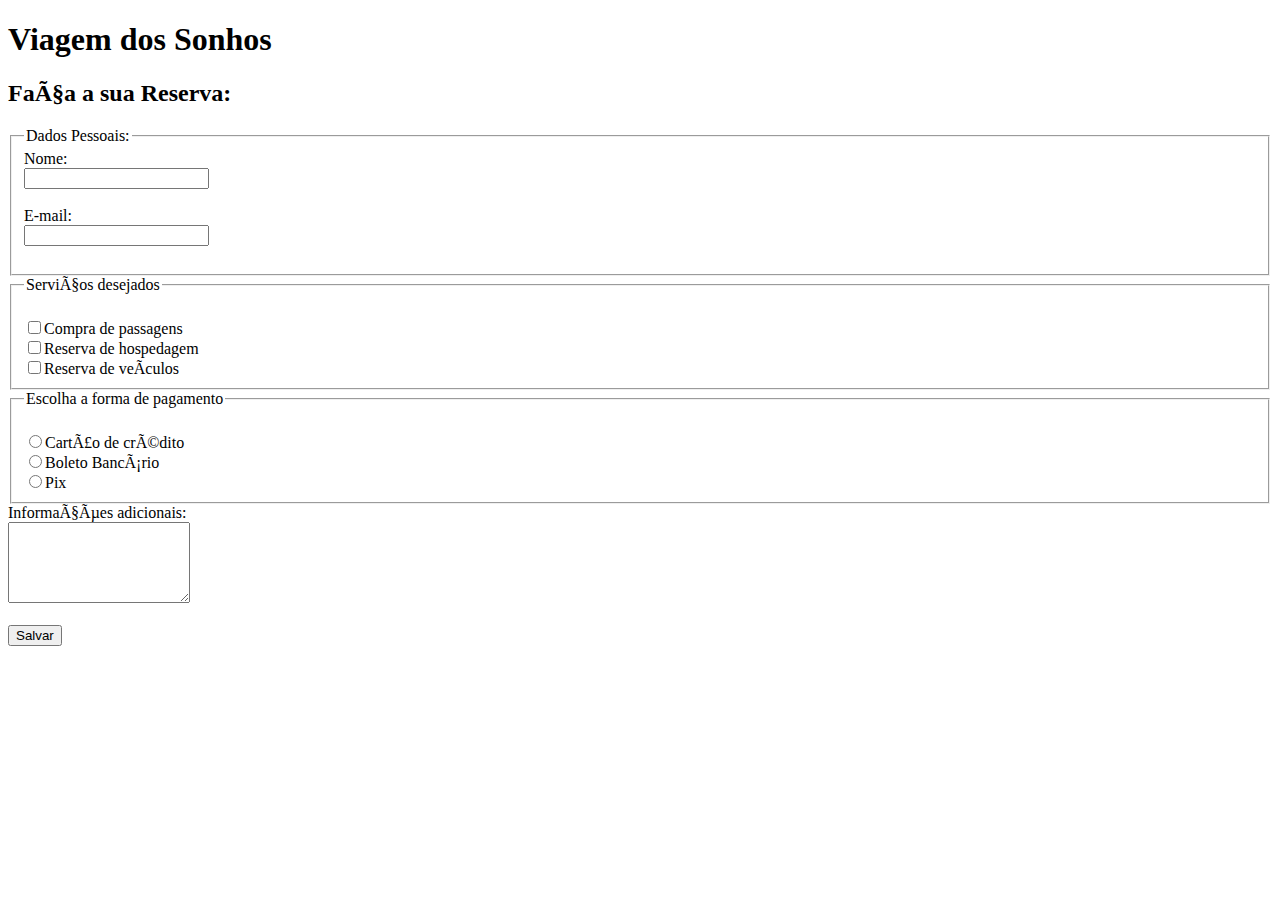
<file: videos/reserva.html>
<!DOCTYPE html>
<html lang="en">
<head>
    <meta charset="pt-BR">
    <meta name="viewport" content="width=device-width, initial-scale=1.0">
    <title>Viagem dos Sonhos</title>
</head>
<body>
    <section>
        <h1>Viagem dos Sonhos</h1>
        <h2>Faça a sua Reserva:</h2>
        <form method="GET" action="">
            <fieldset>
                <legend>Dados Pessoais:</legend>
                <label>Nome:</label><br>
                <input type="text" required name="nome"><br><br>

                <label>E-mail:</label><br>  
                <input type="email" required name="email"><br><br>
            </fieldset>
            <fieldset>
                <legend>Serviços desejados</legend>
                <label>
                    <br><input type="checkbox" name="passagens" value="passagens">Compra de passagens
                </label>
                <label>
                    <br><input type="checkbox" name="hospedagem" value="hospedagem">Reserva de hospedagem
                </label>
                <label>
                    <br><input type="checkbox" name="veículos" value="veículos">Reserva de veículos
                </label>
            </fieldset>
            <fieldset>
                <legend>Escolha a forma de pagamento</legend>
                <label>
                    <br><input type="radio" name="formaPagamento" value="Cartão de crédito">Cartão de crédito
                </label>
                <label>
                    <br><input type="radio" name="formaPagamento" value="Boleto">Boleto Bancário
                </label>
                <label>
                    <br><input type="radio" name="formaPagamento" value="Pix">Pix
                </label>

            </fieldset>
            <label>Informações adicionais:</label><br>
            <textarea rows="5" name="Comentário"></textarea><br><br>

            <button>Salvar</button>
        </form>    
    </section>
</body>
</html>
</file>
<file: style.css>
header p{
    color: #afffff;
    font-weight: 600;
}

h1{
    font-size: 50px;
    color: #303030;
    padding: 15px;
    color: white;
    text-align: center;
}

h2{
    font-size: 24px;
    text-transform: uppercase;
    color: #303030;
    font-weight: 600;
}

table{
    width: 100%;
}

table td{
    color: #303030;
    padding: 5px;
}

table tr:nth-child(even){
    background-color: #e9e9e9;
}

table tr:nth-child(odd){
    background-color: #bdbdbd;
}

table thead th{
    background-color: #f4511e;
    color: white;
}

.carousel-caption h5{
    font-size: 80px;
    color: #ffc107;
    text-shadow: 2px 2px 2px black;
}
</file>
<file: iPortfolio/assets/css/main.css>
/**
* Template Name: iPortfolio
* Template URL: https://bootstrapmade.com/iportfolio-bootstrap-portfolio-websites-template/
* Updated: Jun 29 2024 with Bootstrap v5.3.3
* Author: BootstrapMade.com
* License: https://bootstrapmade.com/license/
*/

/*--------------------------------------------------------------
# Font & Color Variables
# Help: https://bootstrapmade.com/color-system/
--------------------------------------------------------------*/
/* Fonts */
:root {
  --default-font: "Roboto",  system-ui, -apple-system, "Segoe UI", Roboto, "Helvetica Neue", Arial, "Noto Sans", "Liberation Sans", sans-serif, "Apple Color Emoji", "Segoe UI Emoji", "Segoe UI Symbol", "Noto Color Emoji";
  --heading-font: "Raleway",  sans-serif;
  --nav-font: "Poppins",  sans-serif;
}

/* Global Colors - The following color variables are used throughout the website. Updating them here will change the color scheme of the entire website */
:root { 
  --background-color: #ffffff; /* Background color for the entire website, including individual sections */
  --default-color: #272829; /* Default color used for the majority of the text content across the entire website */
  --heading-color: #050d18; /* Color for headings, subheadings and title throughout the website */
  --accent-color: #149ddd; /* Accent color that represents your brand on the website. It's used for buttons, links, and other elements that need to stand out */
  --surface-color: #ffffff; /* The surface color is used as a background of boxed elements within sections, such as cards, icon boxes, or other elements that require a visual separation from the global background. */
  --contrast-color: #ffffff; /* Contrast color for text, ensuring readability against backgrounds of accent, heading, or default colors. */
}

/* Nav Menu Colors - The following color variables are used specifically for the navigation menu. They are separate from the global colors to allow for more customization options */
:root {
  --nav-color: #a8a9b4;  /* The default color of the main navmenu links */
  --nav-hover-color: #ffffff; /* Applied to main navmenu links when they are hovered over or active */
  --nav-mobile-background-color: #040b14; /* Used as the background color for mobile navigation menu */
  --nav-dropdown-background-color: #040b14; /* Used as the background color for dropdown items that appear when hovering over primary navigation items */
  --nav-dropdown-color: #a8a9b4; /* Used for navigation links of the dropdown items in the navigation menu. */
  --nav-dropdown-hover-color: #ffffff; /* Similar to --nav-hover-color, this color is applied to dropdown navigation links when they are hovered over. */
}

/* Color Presets - These classes override global colors when applied to any section or element, providing reuse of the sam color scheme. */

.light-background {
  --background-color: #f4fafd;
  --surface-color: #ffffff;
}

.dark-background {
  --background-color: #040b14;
  --default-color: #ffffff;
  --heading-color: #ffffff;
  --surface-color: #151f2b;
  --contrast-color: #ffffff;
}

/* Smooth scroll */
:root {
  scroll-behavior: smooth;
}

/*--------------------------------------------------------------
# General Styling & Shared Classes
--------------------------------------------------------------*/
body {
  color: var(--default-color);
  background-color: var(--background-color);
  font-family: var(--default-font);
}

a {
  color: var(--accent-color);
  text-decoration: none;
  transition: 0.3s;
}

a:hover {
  color: color-mix(in srgb, var(--accent-color), transparent 25%);
  text-decoration: none;
}

h1,
h2,
h3,
h4,
h5,
h6 {
  color: var(--heading-color);
  font-family: var(--heading-font);
}

/* PHP Email Form Messages
------------------------------*/
.php-email-form .error-message {
  display: none;
  background: #df1529;
  color: #ffffff;
  text-align: left;
  padding: 15px;
  margin-bottom: 24px;
  font-weight: 600;
}

.php-email-form .sent-message {
  display: none;
  color: #ffffff;
  background: #059652;
  text-align: center;
  padding: 15px;
  margin-bottom: 24px;
  font-weight: 600;
}

.php-email-form .loading {
  display: none;
  background: var(--surface-color);
  text-align: center;
  padding: 15px;
  margin-bottom: 24px;
}

.php-email-form .loading:before {
  content: "";
  display: inline-block;
  border-radius: 50%;
  width: 24px;
  height: 24px;
  margin: 0 10px -6px 0;
  border: 3px solid var(--accent-color);
  border-top-color: var(--surface-color);
  animation: php-email-form-loading 1s linear infinite;
}

@keyframes php-email-form-loading {
  0% {
    transform: rotate(0deg);
  }

  100% {
    transform: rotate(360deg);
  }
}

/*--------------------------------------------------------------
# Global Header
--------------------------------------------------------------*/
.header {
  color: var(--default-color);
  background-color: var(--background-color);
  position: fixed;
  top: 0;
  left: 0;
  bottom: 0;
  padding: 0 15px;
  width: 300px;
  transition: all ease-in-out 0.3s;
  overflow-y: auto;
  z-index: 997;
  border-right: 1px solid color-mix(in srgb, var(--default-color), transparent 90%);
}

.header .profile-img img {
  margin: 15px auto;
  display: block;
  width: 120px;
  border: 8px solid color-mix(in srgb, var(--default-color), transparent 85%);
}

.header .logo {
  line-height: 1;
  margin-bottom: 15px;
}

.header .logo img {
  max-height: 32px;
  margin-right: 8px;
}

.header .logo h1 {
  font-size: 24px;
  margin: 0;
  font-weight: 700;
  color: var(--heading-color);
}

.header .social-links {
  margin: 0 0 20px 0;
}

.header .social-links a {
  font-size: 16px;
  display: inline-flex;
  align-items: center;
  justify-content: center;
  background: color-mix(in srgb, var(--default-color), transparent 90%);
  color: var(--default-color);
  margin: 0 2px;
  border-radius: 50%;
  text-align: center;
  width: 40px;
  height: 40px;
  transition: 0.3s;
}

.header .social-links a:hover {
  color: var(--contrast-color);
  background: var(--accent-color);
}

@media (min-width: 1200px) {

  .header~main,
  .header~#footer {
    margin-left: 300px;
  }
}

@media (max-width: 1199px) {
  .header {
    left: -100%;
  }
}

.header.header-show {
  left: 0;
}

.header .header-toggle {
  color: var(--contrast-color);
  background-color: var(--accent-color);
  font-size: 22px;
  display: flex;
  align-items: center;
  justify-content: center;
  width: 40px;
  height: 40px;
  border-radius: 50%;
  cursor: pointer;
  position: fixed;
  top: 15px;
  right: 15px;
  z-index: 9999;
  transition: background-color 0.3s;
}

.header .header-toggle:hover {
  color: var(--contrast-color);
  background-color: color-mix(in srgb, var(--accent-color) 90%, white 15%);
}

/*--------------------------------------------------------------
# Navigation Menu
--------------------------------------------------------------*/
.mobile-nav-toggle {
  display: none;
}

.navmenu {
  padding: 0;
  z-index: 9997;
}

.navmenu ul {
  list-style: none;
  padding: 0 0 20px 0;
  margin: 0;
}

.navmenu a,
.navmenu a:focus {
  color: var(--nav-color);
  padding: 15px 10px;
  font-family: var(--nav-font);
  font-size: 16px;
  font-weight: 400;
  display: flex;
  align-items: center;
  white-space: nowrap;
  transition: 0.3s;
  width: 100%;
}

.navmenu a .navicon,
.navmenu a:focus .navicon {
  font-size: 20px;
  margin-right: 10px;
}

.navmenu a .toggle-dropdown,
.navmenu a:focus .toggle-dropdown {
  font-size: 12px;
  line-height: 0;
  margin-left: auto;
  width: 30px;
  height: 30px;
  display: flex;
  align-items: center;
  justify-content: center;
  border-radius: 50%;
  transition: 0.3s;
  flex-shrink: 0;
  background-color: color-mix(in srgb, var(--accent-color), transparent 90%);
}

.navmenu a .toggle-dropdown:hover,
.navmenu a:focus .toggle-dropdown:hover {
  background-color: var(--accent-color);
  color: var(--contrast-color);
}

.navmenu a:hover,
.navmenu .active,
.navmenu .active:focus {
  color: var(--nav-hover-color);
}

.navmenu a:hover .navicon,
.navmenu .active .navicon,
.navmenu .active:focus .navicon {
  color: var(--accent-color);
}

.navmenu .active .toggle-dropdown,
.navmenu .active:focus .toggle-dropdown {
  background-color: var(--accent-color);
  color: var(--contrast-color);
  transform: rotate(180deg);
}

.navmenu .dropdown {
  display: block;
}

.navmenu .dropdown a,
.navmenu .dropdown a:focus {
  color: --nav-dropdown-color;
}

.navmenu .dropdown a:hover,
.navmenu .dropdown .active,
.navmenu .dropdown .active:focus {
  color: var(--nav-dropdown-hover-color);
}

.navmenu .dropdown ul {
  position: static;
  display: none;
  z-index: 99;
  padding: 5px 10px;
  margin: 5px 10px;
  background-color: var(--nav-dropdown-background-color);
  border: 1px solid color-mix(in srgb, var(--default-color), transparent 90%);
  box-shadow: none;
  transition: all 0.5s ease-in-out;
}

.navmenu .dropdown ul ul {
  background-color: rgba(33, 37, 41, 0.1);
}

.navmenu .dropdown>.dropdown-active {
  display: block;
  background-color: rgba(33, 37, 41, 0.03);
}

/*--------------------------------------------------------------
# Global Footer
--------------------------------------------------------------*/
.footer {
  color: var(--default-color);
  background-color: var(--background-color);
  font-size: 14px;
  padding: 40px 0;
  position: relative;
  border-top: 1px solid color-mix(in srgb, var(--default-color), transparent 90%);
}

.footer .copyright p {
  margin-bottom: 0;
}

.footer .credits {
  margin-top: 4px;
  font-size: 13px;
  text-align: center;
}

/*--------------------------------------------------------------
# Preloader
--------------------------------------------------------------*/
#preloader {
  position: fixed;
  inset: 0;
  z-index: 999999;
  overflow: hidden;
  background: var(--background-color);
  transition: all 0.6s ease-out;
}

#preloader:before {
  content: "";
  position: fixed;
  top: calc(50% - 30px);
  left: calc(50% - 30px);
  border: 6px solid #ffffff;
  border-color: var(--accent-color) transparent var(--accent-color) transparent;
  border-radius: 50%;
  width: 60px;
  height: 60px;
  animation: animate-preloader 1.5s linear infinite;
}

@keyframes animate-preloader {
  0% {
    transform: rotate(0deg);
  }

  100% {
    transform: rotate(360deg);
  }
}

/*--------------------------------------------------------------
# Scroll Top Button
--------------------------------------------------------------*/
.scroll-top {
  position: fixed;
  visibility: hidden;
  opacity: 0;
  right: 15px;
  bottom: -15px;
  z-index: 99999;
  background-color: var(--accent-color);
  width: 44px;
  height: 44px;
  border-radius: 50px;
  transition: all 0.4s;
}

.scroll-top i {
  font-size: 24px;
  color: var(--contrast-color);
  line-height: 0;
}

.scroll-top:hover {
  background-color: color-mix(in srgb, var(--accent-color), transparent 20%);
  color: var(--contrast-color);
}

.scroll-top.active {
  visibility: visible;
  opacity: 1;
  bottom: 15px;
}

/*--------------------------------------------------------------
# Disable aos animation delay on mobile devices
--------------------------------------------------------------*/
@media screen and (max-width: 768px) {
  [data-aos-delay] {
    transition-delay: 0 !important;
  }
}

/*--------------------------------------------------------------
# Global Page Titles & Breadcrumbs
--------------------------------------------------------------*/
.page-title {
  color: var(--default-color);
  background-color: var(--background-color);
  padding: 25px 0;
  position: relative;
}

.page-title h1 {
  font-size: 24px;
  font-weight: 700;
}

.page-title .breadcrumbs ol {
  display: flex;
  flex-wrap: wrap;
  list-style: none;
  padding: 0;
  margin: 0;
  font-size: 14px;
  font-weight: 400;
}

.page-title .breadcrumbs ol li+li {
  padding-left: 10px;
}

.page-title .breadcrumbs ol li+li::before {
  content: "/";
  display: inline-block;
  padding-right: 10px;
  color: color-mix(in srgb, var(--default-color), transparent 70%);
}

/*--------------------------------------------------------------
# Global Sections
--------------------------------------------------------------*/
section,
.section {
  color: var(--default-color);
  background-color: var(--background-color);
  padding: 60px 0;
  overflow: clip;
}

/*--------------------------------------------------------------
# Global Section Titles
--------------------------------------------------------------*/
.section-title {
  padding-bottom: 60px;
  position: relative;
}

.section-title h2 {
  font-size: 32px;
  font-weight: 700;
  margin-bottom: 20px;
  padding-bottom: 20px;
  position: relative;
}

.section-title h2:after {
  content: "";
  position: absolute;
  display: block;
  width: 50px;
  height: 3px;
  background: var(--accent-color);
  left: 0;
  bottom: 0;
}

.section-title p {
  margin-bottom: 0;
}

/*--------------------------------------------------------------
# Hero Section
--------------------------------------------------------------*/
.hero {
  width: 100%;
  min-height: 100vh;
  position: relative;
  padding: 80px 0;
  display: flex;
  align-items: center;
  justify-content: center;
}

.hero img {
  position: absolute;
  inset: 0;
  display: block;
  width: 100%;
  height: 100%;
  object-fit: cover;
  z-index: 1;
}

.hero:before {
  content: "";
  background: color-mix(in srgb, var(--background-color), transparent 70%);
  position: absolute;
  inset: 0;
  z-index: 2;
}

.hero .container {
  position: relative;
  z-index: 3;
}

.hero h2 {
  margin: 0;
  font-size: 64px;
  font-weight: 700;
}

.hero p {
  margin: 5px 0 0 0;
  font-size: 26px;
}

.hero p span {
  letter-spacing: 1px;
  border-bottom: 2px solid var(--accent-color);
}

.hero .social-links {
  margin-top: 25px;
}

.hero .social-links a {
  font-size: 24px;
  display: inline-block;
  color: color-mix(in srgb, var(--default-color), transparent 50%);
  line-height: 1;
  margin-right: 20px;
  transition: 0.3s;
}

.hero .social-links a:hover {
  color: var(--accent-color);
}

@media (max-width: 768px) {
  .hero h2 {
    font-size: 32px;
  }

  .hero p {
    font-size: 20px;
  }
}

/*--------------------------------------------------------------
# About Section
--------------------------------------------------------------*/
.about .content h2 {
  font-weight: 700;
  font-size: 24px;
}

.about .content ul {
  list-style: none;
  padding: 0;
}

.about .content ul li {
  margin-bottom: 20px;
  display: flex;
  align-items: center;
}

.about .content ul strong {
  margin-right: 10px;
}

.about .content ul i {
  font-size: 16px;
  margin-right: 5px;
  color: var(--accent-color);
  line-height: 0;
}

/*--------------------------------------------------------------
# Stats Section
--------------------------------------------------------------*/
.stats .stats-item {
  padding: 30px;
  width: 100%;
}

.stats .stats-item i {
  color: var(--accent-color);
  display: block;
  font-size: 44px;
  float: left;
  line-height: 0;
}

.stats .stats-item .purecounter {
  color: var(--heading-color);
  font-size: 48px;
  line-height: 40px;
  display: block;
  font-weight: 700;
  margin-left: 60px;
}

.stats .stats-item p {
  color: color-mix(in srgb, var(--default-color), transparent 40%);
  padding: 15px 0 0 0;
  margin: 0 0 0 60px;
  font-family: var(--heading-font);
  font-size: 14px;
}

/*--------------------------------------------------------------
# Skills Section
--------------------------------------------------------------*/
.skills .progress {
  height: 60px;
  display: block;
  background: none;
  border-radius: 0;
}

.skills .progress .skill {
  color: var(--heading-color);
  padding: 0;
  margin: 0 0 6px 0;
  text-transform: uppercase;
  display: block;
  font-weight: 600;
  font-family: var(--heading-font);
}

.skills .progress .skill .val {
  float: right;
  font-style: normal;
}

.skills .progress-bar-wrap {
  background: color-mix(in srgb, var(--default-color), transparent 90%);
  height: 10px;
}

.skills .progress-bar {
  width: 1px;
  height: 10px;
  transition: 0.9s;
  background-color: var(--accent-color);
}

/*--------------------------------------------------------------
# Resume Section
--------------------------------------------------------------*/
.resume .resume-title {
  color: var(--heading-color);
  font-size: 26px;
  font-weight: 700;
  margin-top: 20px;
  margin-bottom: 20px;
}

.resume .resume-item {
  padding: 0 0 20px 20px;
  margin-top: -2px;
  border-left: 2px solid var(--accent-color);
  position: relative;
}

.resume .resume-item h4 {
  line-height: 18px;
  font-size: 18px;
  font-weight: 600;
  text-transform: uppercase;
  color: color-mix(in srgb, var(--default-color), transparent 20%);
  margin-bottom: 10px;
}

.resume .resume-item h5 {
  font-size: 16px;
  padding: 5px 15px;
  display: inline-block;
  font-weight: 600;
  margin-bottom: 10px;
}

.resume .resume-item ul {
  padding-left: 20px;
}

.resume .resume-item ul li {
  padding-bottom: 10px;
}

.resume .resume-item:last-child {
  padding-bottom: 0;
}

.resume .resume-item::before {
  content: "";
  position: absolute;
  width: 16px;
  height: 16px;
  border-radius: 50px;
  left: -9px;
  top: 0;
  background: var(--background-color);
  border: 2px solid var(--accent-color);
}

/*--------------------------------------------------------------
# Portfolio Section
--------------------------------------------------------------*/
.portfolio .portfolio-filters {
  padding: 0;
  margin: 0 auto 20px auto;
  list-style: none;
  text-align: center;
}

.portfolio .portfolio-filters li {
  cursor: pointer;
  display: inline-block;
  padding: 0;
  font-size: 14px;
  font-weight: 400;
  margin: 0 10px;
  line-height: 1;
  text-transform: uppercase;
  margin-bottom: 10px;
  transition: all 0.3s ease-in-out;
}

.portfolio .portfolio-filters li:hover,
.portfolio .portfolio-filters li.filter-active {
  color: var(--accent-color);
}

.portfolio .portfolio-filters li:first-child {
  margin-left: 0;
}

.portfolio .portfolio-filters li:last-child {
  margin-right: 0;
}

@media (max-width: 575px) {
  .portfolio .portfolio-filters li {
    font-size: 14px;
    margin: 0 5px;
  }
}

.portfolio .portfolio-content {
  position: relative;
  overflow: hidden;
}

.portfolio .portfolio-content img {
  transition: 0.3s;
}

.portfolio .portfolio-content .portfolio-info {
  opacity: 0;
  position: absolute;
  inset: 0;
  z-index: 3;
  transition: all ease-in-out 0.3s;
  background: rgba(0, 0, 0, 0.6);
  padding: 15px;
}

.portfolio .portfolio-content .portfolio-info h4 {
  font-size: 14px;
  padding: 5px 10px;
  font-weight: 400;
  color: #ffffff;
  display: inline-block;
  background-color: var(--accent-color);
}

.portfolio .portfolio-content .portfolio-info p {
  position: absolute;
  bottom: 10px;
  text-align: center;
  display: inline-block;
  left: 0;
  right: 0;
  font-size: 16px;
  font-weight: 600;
  color: rgba(255, 255, 255, 0.8);
}

.portfolio .portfolio-content .portfolio-info .preview-link,
.portfolio .portfolio-content .portfolio-info .details-link {
  position: absolute;
  left: calc(50% - 40px);
  font-size: 26px;
  top: calc(50% - 14px);
  color: #fff;
  transition: 0.3s;
  line-height: 1.2;
}

.portfolio .portfolio-content .portfolio-info .preview-link:hover,
.portfolio .portfolio-content .portfolio-info .details-link:hover {
  color: var(--accent-color);
}

.portfolio .portfolio-content .portfolio-info .details-link {
  left: 50%;
  font-size: 34px;
  line-height: 0;
}

.portfolio .portfolio-content:hover .portfolio-info {
  opacity: 1;
}

.portfolio .portfolio-content:hover img {
  transform: scale(1.1);
}

/*--------------------------------------------------------------
# Services Section
--------------------------------------------------------------*/
.services .service-item {
  position: relative;
}

.services .service-item .icon {
  background: var(--accent-color);
  display: flex;
  align-items: center;
  justify-content: center;
  width: 54px;
  height: 54px;
  border-radius: 50%;
  transition: 0.5s;
  border: 1px solid var(--accent-color);
  margin-right: 20px;
}

.services .service-item .icon i {
  color: var(--contrast-color);
  font-size: 24px;
  line-height: 0;
}

.services .service-item:hover .icon {
  background: var(--surface-color);
}

.services .service-item:hover .icon i {
  color: var(--accent-color);
}

.services .service-item .title {
  font-weight: 700;
  margin-bottom: 15px;
  font-size: 18px;
}

.services .service-item .title a {
  color: var(--heading-color);
}

.services .service-item .title a:hover {
  color: var(--accent-color);
}

.services .service-item .description {
  line-height: 24px;
  font-size: 14px;
}

/*--------------------------------------------------------------
# Testimonials Section
--------------------------------------------------------------*/
.testimonials .testimonials-carousel,
.testimonials .testimonials-slider {
  overflow: hidden;
}

.testimonials .testimonial-item {
  box-sizing: content-box;
  text-align: center;
  min-height: 320px;
}

.testimonials .testimonial-item .testimonial-img {
  width: 90px;
  border-radius: 50%;
  margin: 0 auto;
}

.testimonials .testimonial-item h3 {
  font-size: 18px;
  font-weight: bold;
  margin: 10px 0 5px 0;
}

.testimonials .testimonial-item h4 {
  font-size: 14px;
  color: color-mix(in srgb, var(--default-color), transparent 20%);
  margin: 0;
}

.testimonials .testimonial-item .quote-icon-left,
.testimonials .testimonial-item .quote-icon-right {
  color: color-mix(in srgb, var(--accent-color), transparent 40%);
  font-size: 26px;
  line-height: 0;
}

.testimonials .testimonial-item .quote-icon-left {
  display: inline-block;
  left: -5px;
  position: relative;
}

.testimonials .testimonial-item .quote-icon-right {
  display: inline-block;
  right: -5px;
  position: relative;
  top: 10px;
  transform: scale(-1, -1);
}

.testimonials .testimonial-item p {
  font-style: italic;
  margin: 0 15px 15px 15px;
  padding: 20px;
  background-color: var(--surface-color);
  position: relative;
  margin-bottom: 35px;
  border-radius: 6px;
  box-shadow: 0px 2px 15px rgba(0, 0, 0, 0.1);
}

.testimonials .testimonial-item p::after {
  content: "";
  width: 0;
  height: 0;
  border-top: 20px solid var(--surface-color);
  border-right: 20px solid transparent;
  border-left: 20px solid transparent;
  position: absolute;
  bottom: -20px;
  left: calc(50% - 20px);
}

.testimonials .swiper-wrapper {
  height: auto;
}

.testimonials .swiper-pagination {
  margin-top: 40px;
  position: relative;
}

.testimonials .swiper-pagination .swiper-pagination-bullet {
  width: 12px;
  height: 12px;
  background-color: var(--background-color);
  opacity: 1;
  border: 1px solid var(--accent-color);
}

.testimonials .swiper-pagination .swiper-pagination-bullet-active {
  background-color: var(--accent-color);
}

/*--------------------------------------------------------------
# Contact Section
--------------------------------------------------------------*/
.contact .info-wrap {
  background-color: var(--surface-color);
  box-shadow: 0px 0px 20px rgba(0, 0, 0, 0.1);
  padding: 30px;
}

@media (max-width: 575px) {
  .contact .info-wrap {
    padding: 20px;
  }
}

.contact .info-item {
  margin-bottom: 40px;
}

.contact .info-item i {
  font-size: 20px;
  color: var(--accent-color);
  background: color-mix(in srgb, var(--accent-color), transparent 92%);
  width: 44px;
  height: 44px;
  display: flex;
  justify-content: center;
  align-items: center;
  border-radius: 50px;
  transition: all 0.3s ease-in-out;
  margin-right: 15px;
}

.contact .info-item h3 {
  padding: 0;
  font-size: 18px;
  font-weight: 700;
  margin-bottom: 5px;
}

.contact .info-item p {
  padding: 0;
  margin-bottom: 0;
  font-size: 14px;
}

.contact .info-item:hover i {
  background: var(--accent-color);
  color: var(--contrast-color);
}

.contact .php-email-form {
  background-color: var(--surface-color);
  height: 100%;
  padding: 30px;
  box-shadow: 0px 0px 20px rgba(0, 0, 0, 0.1);
}

@media (max-width: 575px) {
  .contact .php-email-form {
    padding: 20px;
  }
}

.contact .php-email-form input[type=text],
.contact .php-email-form input[type=email],
.contact .php-email-form textarea {
  font-size: 14px;
  padding: 10px 15px;
  box-shadow: none;
  border-radius: 0;
  color: var(--default-color);
  background-color: var(--surface-color);
  border-color: color-mix(in srgb, var(--default-color), transparent 80%);
}

.contact .php-email-form input[type=text]:focus,
.contact .php-email-form input[type=email]:focus,
.contact .php-email-form textarea:focus {
  border-color: var(--accent-color);
}

.contact .php-email-form input[type=text]::placeholder,
.contact .php-email-form input[type=email]::placeholder,
.contact .php-email-form textarea::placeholder {
  color: color-mix(in srgb, var(--default-color), transparent 70%);
}

.contact .php-email-form button[type=submit] {
  color: var(--contrast-color);
  background: var(--accent-color);
  border: 0;
  padding: 10px 30px;
  transition: 0.4s;
  border-radius: 50px;
}

.contact .php-email-form button[type=submit]:hover {
  background: color-mix(in srgb, var(--accent-color), transparent 25%);
}

/*--------------------------------------------------------------
# Portfolio Details Section
--------------------------------------------------------------*/
.portfolio-details .portfolio-details-slider img {
  width: 100%;
}

.portfolio-details .portfolio-details-slider .swiper-pagination {
  margin-top: 20px;
  position: relative;
}

.portfolio-details .portfolio-details-slider .swiper-pagination .swiper-pagination-bullet {
  width: 12px;
  height: 12px;
  background-color: color-mix(in srgb, var(--default-color), transparent 85%);
  opacity: 1;
}

.portfolio-details .portfolio-details-slider .swiper-pagination .swiper-pagination-bullet-active {
  background-color: var(--accent-color);
}

.portfolio-details .portfolio-info {
  padding: 30px;
  box-shadow: 0px 0 30px rgba(0, 0, 0, 0.1);
}

.portfolio-details .portfolio-info h3 {
  font-size: 22px;
  font-weight: 700;
  margin-bottom: 20px;
  padding-bottom: 20px;
  border-bottom: 1px solid color-mix(in srgb, var(--default-color), transparent 85%);
}

.portfolio-details .portfolio-info ul {
  list-style: none;
  padding: 0;
  font-size: 15px;
}

.portfolio-details .portfolio-info ul li+li {
  margin-top: 10px;
}

.portfolio-details .portfolio-description {
  padding-top: 30px;
}

.portfolio-details .portfolio-description h2 {
  font-size: 26px;
  font-weight: 700;
  margin-bottom: 20px;
}

.portfolio-details .portfolio-description p {
  padding: 0;
  color: color-mix(in srgb, var(--default-color), transparent 30%);
}

/*--------------------------------------------------------------
# Service Details Section
--------------------------------------------------------------*/
.service-details .services-list {
  padding: 10px 30px;
  border: 1px solid color-mix(in srgb, var(--default-color), transparent 90%);
  margin-bottom: 20px;
}

.service-details .services-list a {
  display: block;
  line-height: 1;
  padding: 8px 0 8px 15px;
  border-left: 3px solid color-mix(in srgb, var(--default-color), transparent 70%);
  margin: 20px 0;
  color: color-mix(in srgb, var(--default-color), transparent 20%);
  transition: 0.3s;
}

.service-details .services-list a.active {
  color: var(--heading-color);
  font-weight: 700;
  border-color: var(--accent-color);
}

.service-details .services-list a:hover {
  border-color: var(--accent-color);
}

.service-details .services-img {
  margin-bottom: 20px;
}

.service-details h3 {
  font-size: 26px;
  font-weight: 700;
}

.service-details h4 {
  font-size: 20px;
  font-weight: 700;
}

.service-details p {
  font-size: 15px;
}

.service-details ul {
  list-style: none;
  padding: 0;
  font-size: 15px;
}

.service-details ul li {
  padding: 5px 0;
  display: flex;
  align-items: center;
}

.service-details ul i {
  font-size: 20px;
  margin-right: 8px;
  color: var(--accent-color);
}

/*--------------------------------------------------------------
# Starter Section Section
--------------------------------------------------------------*/
.starter-section {
  /* Add your styles here */
}
</file>
